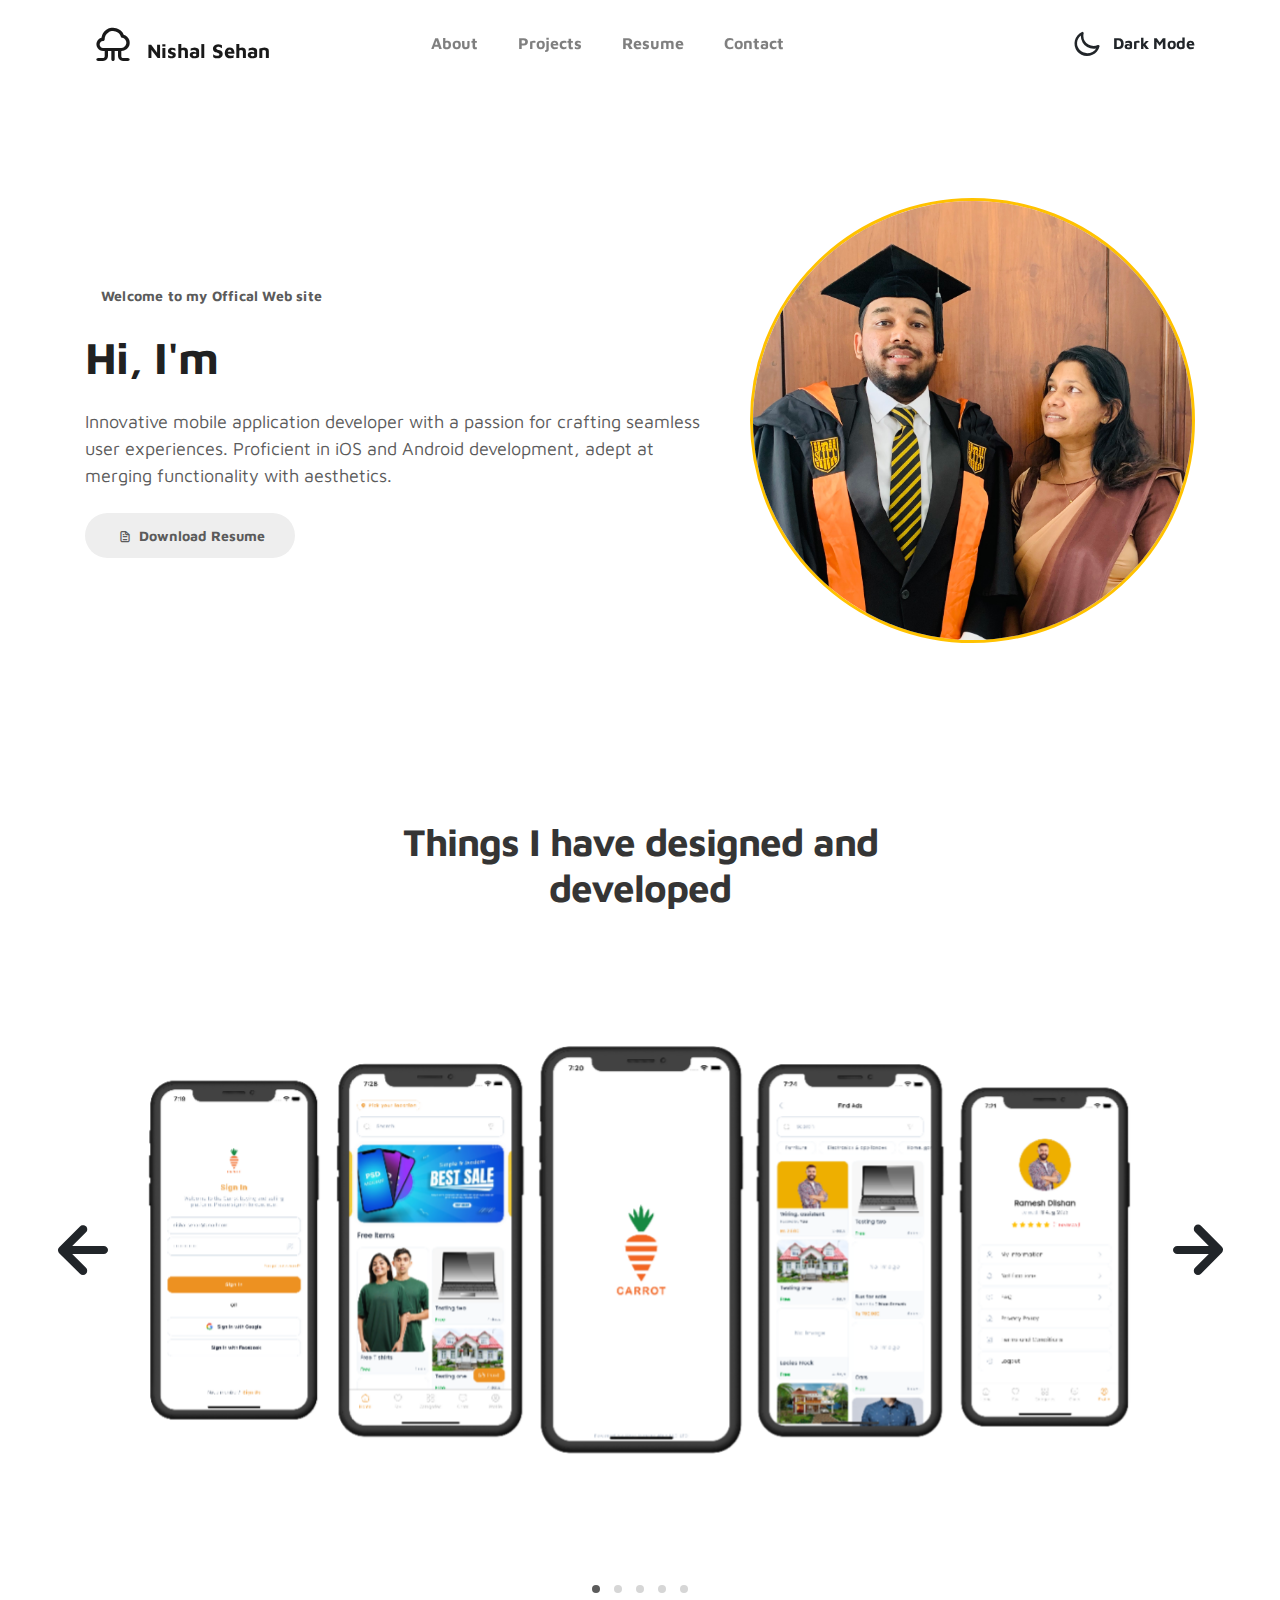
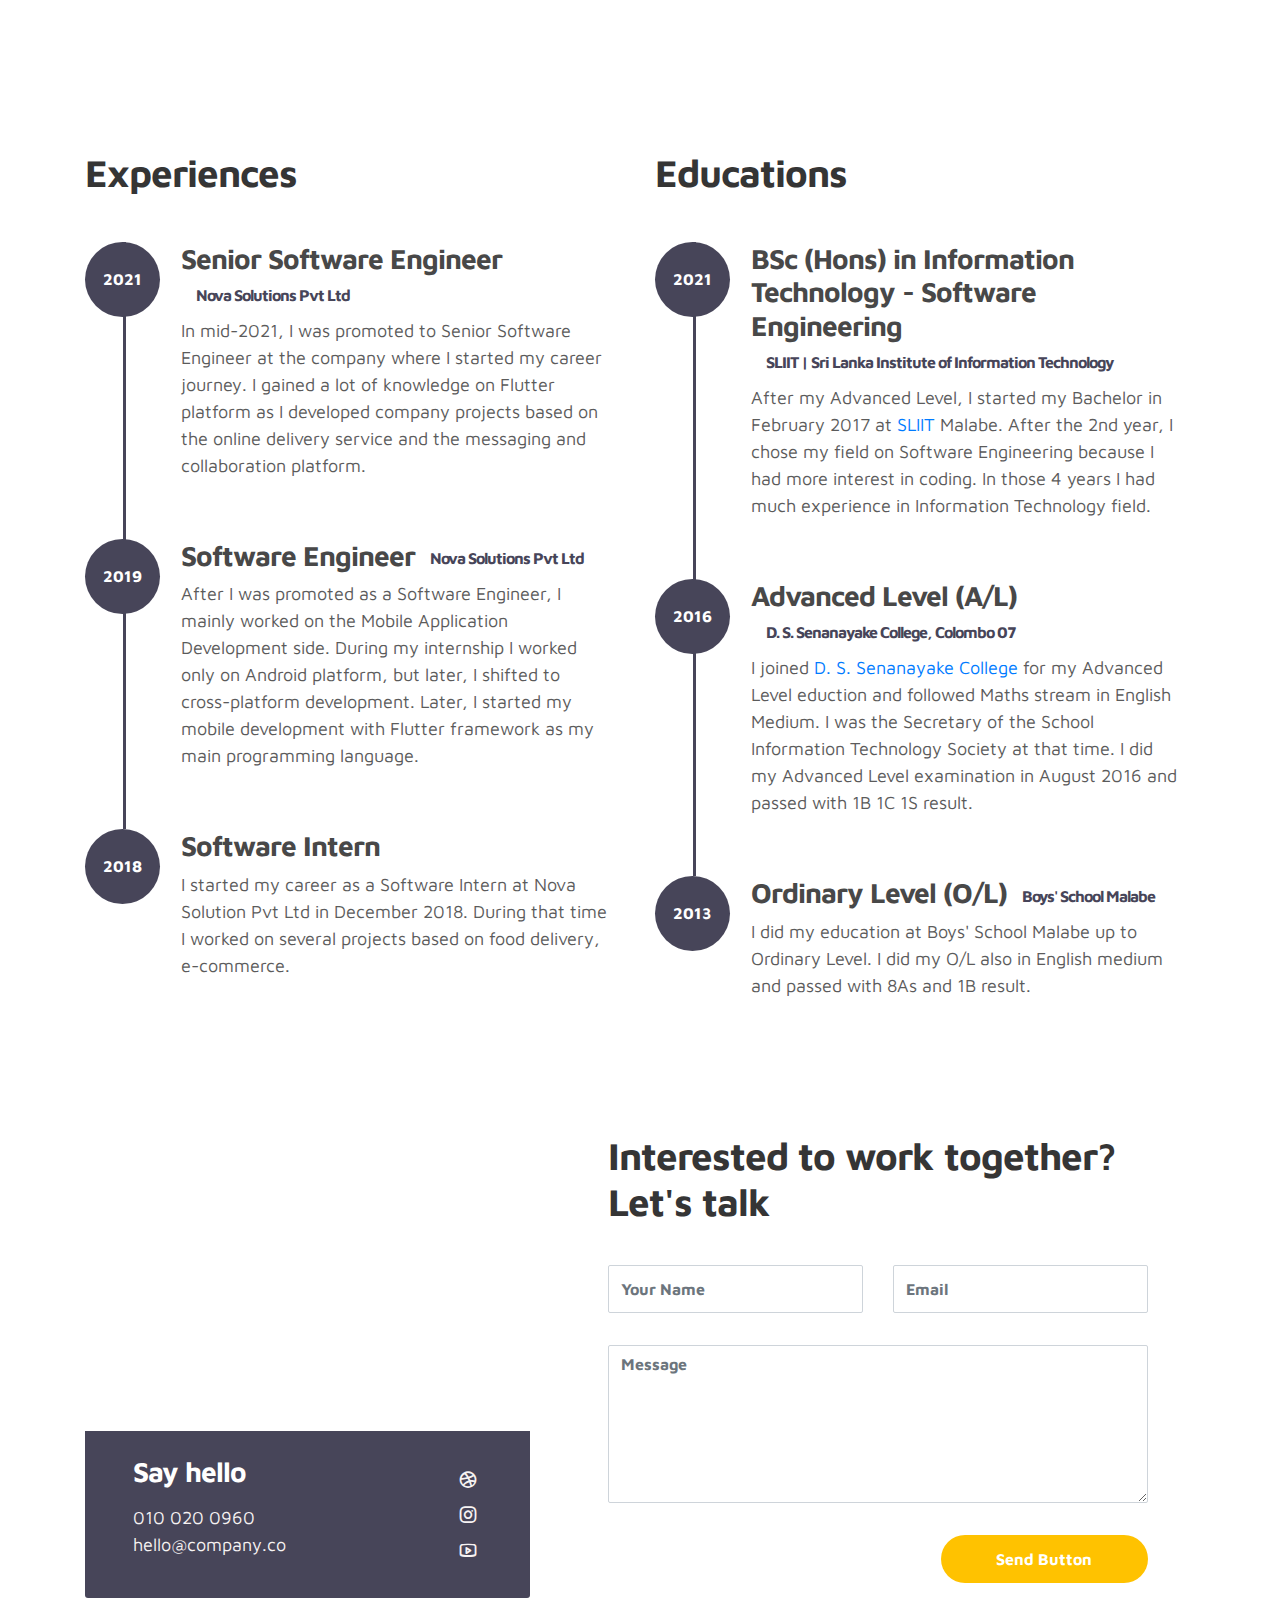
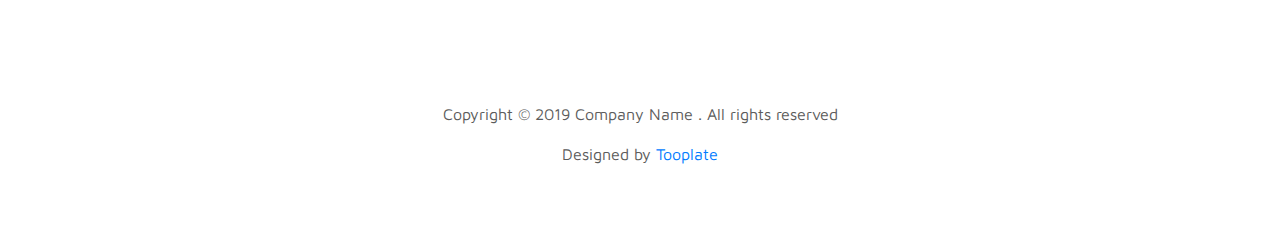
<file: index.html>
<!doctype html>
<html lang="en">
  <head>
    <meta charset="utf-8">
    <meta name="viewport" content="width=device-width, initial-scale=1, shrink-to-fit=no">
    <meta name="description" content="">
    <meta name="author" content="">

    <title>Nishal Sehan | Software Engineer</title>

    <link rel="stylesheet" href="css/bootstrap.min.css">
    <link rel="stylesheet" href="css/unicons.css">
    <link rel="stylesheet" href="css/owl.carousel.min.css">
    <link rel="stylesheet" href="css/owl.theme.default.min.css">

    <!-- MAIN STYLE -->
    <link rel="stylesheet" href="css/app-style.css">
  </head>
  <body>

    <!-- MENU -->
    <nav class="navbar navbar-expand-sm navbar-light">
        <div class="container">
            <a class="navbar-brand" href="index.html"><i class='uil uil-cloud-computing'></i> Nishal Sehan</a>

            <button class="navbar-toggler" type="button" data-toggle="collapse" data-target="#navbarNav" aria-controls="navbarNav" aria-expanded="false"
                aria-label="Toggle navigation">
                <span class="navbar-toggler-icon"></span>
                <span class="navbar-toggler-icon"></span>
                <span class="navbar-toggler-icon"></span>
            </button>

            <div class="collapse navbar-collapse" id="navbarNav">
                <ul class="navbar-nav mx-auto">
                    <li class="nav-item">
                        <a href="#about" class="nav-link"><span data-hover="About">About</span></a>
                    </li>
                    <li class="nav-item">
                        <a href="#project" class="nav-link"><span data-hover="Projects">Projects</span></a>
                    </li>
                    <li class="nav-item">
                        <a href="#resume" class="nav-link"><span data-hover="Resume">Resume</span></a>
                    </li>
                    <li class="nav-item">
                        <a href="#contact" class="nav-link"><span data-hover="Contact">Contact</span></a>
                    </li>
                </ul>

                <ul class="navbar-nav ml-lg-auto">
                    <div class="ml-lg-4">
                      <div class="color-mode d-lg-flex justify-content-center align-items-center">
                        <i class="color-mode-icon"></i>
                        <div class="color-mode-text"></div>
                      </div>
                    </div>
                </ul>
            </div>
        </div>
    </nav>

    <!-- ABOUT -->
    <section class="about full-screen d-lg-flex justify-content-center align-items-center" id="about">
        <div class="container">
            <div class="row">
                
                <div class="col-lg-7 col-md-12 col-12 d-flex align-items-center">
                    <div class="about-text">
                        <small class="small-text">Welcome to my Offical Web site</small>
                        <h1 class="animated animated-text">
                            <span class="mr-2">Hi, I'm</span>
                                <div class="animated-info">
                                    <span class="animated-item">Nishal Sehan</span>
                                    <span class="animated-item">Mobile Developer</span>
                                    <span class="animated-item">Mobile UI Designer</span>
                                </div>
                        </h1>

                        <p>Innovative mobile application developer with a passion for crafting seamless user experiences. Proficient in iOS and Android development, adept at merging functionality with aesthetics. </p>
                        
                        <div class="custom-btn-group mt-4">
                          <a href="#" class="btn mr-lg-2 custom-btn"><i class='uil uil-file-alt'></i> Download Resume</a>
                          <!-- <a href="#contact" class="btn custom-btn custom-btn-bg custom-btn-link">Get a free quote</a> -->
                        </div>
                    </div>
                </div>

                <div class="col-lg-5 col-md-12 col-12">
                    <div class="about-image svg">
                        <img src="images/avatar.jpg" style="border: 3px solid #ffc200; border-radius: 50%;" class="about-avatar img-fluid" alt="svg image">
                    </div>
                </div>

            </div>
        </div>
    </section>

    <!-- PROJECTS -->
    <section class="project py-5 full-screen" id="project">
        <div class="container">
                
                <div class="row">
                  <div class="col-lg-11 text-center mx-auto col-12">

                      <div class="col-lg-8 mx-auto">
                        <h2>Things I have designed and developed</h2>
                      </div>

                      <div class="owl-carousel owl-theme">
                        <div class="item">
                          <div class="project-info">
                            <img src="images/project/project-01.png" class="img-fluid" alt="project image">
                          </div>
                        </div>

                        <div class="item">
                          <div class="project-info">
                            <img src="images/project/project-02.png" class="img-fluid" alt="project image">
                          </div>
                        </div>


                        <div class="item">
                          <div class="project-info">
                            <img src="images/project/project-03.png" class="img-fluid" alt="project image">
                          </div>
                        </div>

                        <div class="item">
                          <div class="project-info">
                            <img src="images/project/project-04.png" class="img-fluid" alt="project image">
                          </div>
                        </div>

                        <div class="item">
                          <div class="project-info">
                            <img src="images/project/project-05.png" class="img-fluid" alt="project image">
                          </div>
                        </div>
                      </div>

                  </div>
                </div>
        </div>
    </section>

    <!-- FEATURES -->
    <section class="resume py-5 d-lg-flex justify-content-center align-items-center full-screen" id="resume">
        <div class="container">
            <div class="row">

                <div class="col-lg-6 col-12">
                  <h2 class="mb-4">Experiences</h2>

                    <div class="timeline">
                        <div class="timeline-wrapper">
                             <div class="timeline-yr">
                                  <span>2021</span>
                             </div>
                             <div class="timeline-info">
                                  <h3><span>Senior Software Engineer</span><small>Nova Solutions Pvt Ltd</small></h3>
                                  <p>In mid-2021, I was promoted to Senior Software Engineer at the company where I started my career journey. I gained a lot of knowledge on Flutter platform as I developed company projects based on the online delivery service and the messaging and collaboration platform.</p>
                             </div>
                        </div>

                        <div class="timeline-wrapper">
                            <div class="timeline-yr">
                                <span>2019</span>
                            </div>
                            <div class="timeline-info">
                                <h3><span>Software Engineer</span><small>Nova Solutions Pvt Ltd</small></h3>
                                <p>After I was promoted as a Software Engineer, I mainly worked on the Mobile Application Development side. During my internship I worked only on Android platform, but later, I shifted to cross-platform development. Later, I started my mobile development with Flutter framework as my main programming language.</p>
                            </div>
                        </div>

                        <div class="timeline-wrapper">
                            <div class="timeline-yr">
                                <span>2018</span>
                            </div>
                            <div class="timeline-info">
                                <h3><span>Software Intern</h3>
                                <p>I started my career as a Software Intern at Nova Solution Pvt Ltd in December 2018. During that time I worked on several projects based on food delivery, e-commerce.</p>
                            </div>
                        </div>
                    </div>
                </div>

                <div class="col-lg-6 col-12">
                  <h2 class="mb-4 mobile-mt-2">Educations</h2>

                    <div class="timeline">
                        <div class="timeline-wrapper">
                             <div class="timeline-yr">
                                  <span>2021</span>
                             </div>
                             <div class="timeline-info">
                                  <h3><span>BSc (Hons) in Information Technology - Software Engineering</span><small>SLIIT | Sri Lanka Institute of Information Technology</small></h3>
                                  <p>After my Advanced Level, I started my Bachelor in February 2017 at <a rel="nofollow" href="https://www.sliit.lk">SLIIT</a> Malabe. After the 2nd year, I chose my field on Software Engineering because I had more interest in coding. In those 4 years I had much experience in Information Technology field.</p>
                             </div>
                        </div>

                        <div class="timeline-wrapper">
                            <div class="timeline-yr">
                                <span>2016</span>
                            </div>
                            <div class="timeline-info">
                                <h3><span>Advanced Level (A/L)</span><small>D. S. Senanayake College, Colombo 07</small></h3>
                                <p>I joined <a rel="nofollow" href="https://dssenanayakecollege.lk">D. S. Senanayake College</a> for my Advanced Level eduction and followed Maths stream in English Medium. I was the Secretary of the School Information Technology Society at that time. I did my Advanced Level examination in August 2016 and passed with 1B 1C 1S result.</p>
                            </div>
                        </div>
                        
                        <div class="timeline-wrapper">
                            <div class="timeline-yr">
                                <span>2013</span>
                            </div>
                            <div class="timeline-info">
                                <h3><span>Ordinary Level (O/L)</span><small>Boys' School Malabe</small></h3>
                                <p>I did my education at Boys' School Malabe up to Ordinary Level. I did my O/L also in English medium and passed with 8As and 1B result.</p>
                            </div>
                        </div>

                    </div>
                </div>
                
            </div>
        </div>
    </section>

    <!-- CONTACT -->
    <section class="contact py-5 full-screen" id="contact">
      <div class="container">
        <div class="row">
          
          <div class="col-lg-5 mr-lg-5 col-12">
            <div class="google-map w-100">
              <iframe src="https://www.google.com/maps/embed?pb=!1m18!1m12!1m3!1d12088.558402180099!2d-73.99373482142036!3d40.75895421922642!2m3!1f0!2f0!3f0!3m2!1i1024!2i768!4f13.1!3m3!1m2!1s0x89c25855b8fb3083%3A0xa0f9aef176042a5c!2sTheater+District%2C+New+York%2C+NY%2C+USA!5e0!3m2!1sen!2smm!4v1549875377188" width="400" height="300" frameborder="0" style="border:0" allowfullscreen></iframe>
            </div>

            <div class="contact-info d-flex justify-content-between align-items-center py-4 px-lg-5">
                <div class="contact-info-item">
                  <h3 class="mb-3 text-white">Say hello</h3>
                  <p class="footer-text mb-0">010 020 0960</p>
                  <p><a href="mailto:hello@company.co">hello@company.co</a></p>
                </div>

                <ul class="social-links">
                     <li><a href="#" class="uil uil-dribbble" data-toggle="tooltip" data-placement="left" title="Dribbble"></a></li>
                     <li><a href="#" class="uil uil-instagram" data-toggle="tooltip" data-placement="left" title="Instagram"></a></li>
                     <li><a href="#" class="uil uil-youtube" data-toggle="tooltip" data-placement="left" title="Youtube"></a></li>
                </ul>
            </div>
          </div>

          <div class="col-lg-6 col-12">
            <div class="contact-form">
              <h2 class="mb-4">Interested to work together? Let's talk</h2>

              <form action="" method="get">
                <div class="row">
                  <div class="col-lg-6 col-12">
                    <input type="text" class="form-control" name="name" placeholder="Your Name" id="name">
                  </div>

                  <div class="col-lg-6 col-12">
                    <input type="email" class="form-control" name="email" placeholder="Email" id="email">
                  </div>

                  <div class="col-12">
                    <textarea name="message" rows="6" class="form-control" id="message" placeholder="Message"></textarea>
                  </div>

                  <div class="ml-lg-auto col-lg-5 col-12">
                    <input type="submit" class="form-control submit-btn" value="Send Button">
                  </div>
                </div>
              </form>
            </div>
          </div>

        </div>
      </div>
    </section>

    <!-- FOOTER -->
     <footer class="footer py-5">
          <div class="container">
               <div class="row">

                    <div class="col-lg-12 col-12">                                
                        <p class="copyright-text text-center">Copyright &copy; 2019 Company Name . All rights reserved</p>
                        <p class="copyright-text text-center">Designed by <a rel="nofollow" href="https://www.facebook.com/tooplate">Tooplate</a></p>
                    </div>
                    
               </div>
          </div>
     </footer>

    <script src="js/jquery-3.3.1.min.js"></script>
    <script src="js/popper.min.js"></script>
    <script src="js/bootstrap.min.js"></script>
    <script src="js/Headroom.js"></script>
    <script src="js/jQuery.headroom.js"></script>
    <script src="js/owl.carousel.min.js"></script>
    <script src="js/smoothscroll.js"></script>
    <script src="js/custom.js"></script>

  </body>
</html>
</file>
<file: css/unicons.css>
@font-face {
  font-family: 'unicons';
  src: url('../font/unicons.eot?42479262');
  src: url('../font/unicons.eot?42479262#iefix') format('embedded-opentype'),
       url('../font/unicons.woff2?42479262') format('woff2'),
       url('../font/unicons.woff?42479262') format('woff'),
       url('../font/unicons.ttf?42479262') format('truetype'),
       url('../font/unicons.svg?42479262#unicons') format('svg');
  font-weight: normal;
  font-style: normal;
}
/* Chrome hack: SVG is rendered more smooth in Windozze. 100% magic, uncomment if you need it. */
/* Note, that will break hinting! In other OS-es font will be not as sharp as it could be */
/*
@media screen and (-webkit-min-device-pixel-ratio:0) {
  @font-face {
    font-family: 'unicons';
    src: url('../font/unicons.svg?42479262#unicons') format('svg');
  }
}
*/
 
 [class^="uil-"]:before, [class*=" uil-"]:before {
  font-family: "unicons";
  font-style: normal;
  font-weight: normal;
  speak: none;
 
  display: inline-block;
  text-decoration: inherit;
  width: 1em;
  margin-right: .2em;
  text-align: center;
  /* opacity: .8; */
 
  /* For safety - reset parent styles, that can break glyph codes*/
  font-variant: normal;
  text-transform: none;
 
  /* fix buttons height, for twitter bootstrap */
  line-height: 1em;
 
  /* Animation center compensation - margins should be symmetric */
  /* remove if not needed */
  margin-left: .2em;
 
  /* you can be more comfortable with increased icons size */
  /* font-size: 120%; */
 
  /* Font smoothing. That was taken from TWBS */
  -webkit-font-smoothing: antialiased;
  -moz-osx-font-smoothing: grayscale;
 
  /* Uncomment for 3D effect */
  /* text-shadow: 1px 1px 1px rgba(127, 127, 127, 0.3); */
}
 
.uil-abacus:before { content: '\e800'; } /* '' */
.uil-accessible-icon-alt:before { content: '\e801'; } /* '' */
.uil-adjust-alt:before { content: '\e802'; } /* '' */
.uil-adjust-circle:before { content: '\e803'; } /* '' */
.uil-adjust-half:before { content: '\e804'; } /* '' */
.uil-adjust:before { content: '\e805'; } /* '' */
.uil-airplay:before { content: '\e806'; } /* '' */
.uil-align-alt:before { content: '\e807'; } /* '' */
.uil-align-center-alt:before { content: '\e808'; } /* '' */
.uil-align-center-h:before { content: '\e809'; } /* '' */
.uil-align-center-justify:before { content: '\e80a'; } /* '' */
.uil-align-center-v:before { content: '\e80b'; } /* '' */
.uil-align-center:before { content: '\e80c'; } /* '' */
.uil-align-justify:before { content: '\e80d'; } /* '' */
.uil-align-left-justify:before { content: '\e80e'; } /* '' */
.uil-align-left:before { content: '\e80f'; } /* '' */
.uil-align-letter-right:before { content: '\e810'; } /* '' */
.uil-align-right-justify:before { content: '\e811'; } /* '' */
.uil-align-right:before { content: '\e812'; } /* '' */
.uil-align:before { content: '\e813'; } /* '' */
.uil-ambulance:before { content: '\e814'; } /* '' */
.uil-analysis:before { content: '\e815'; } /* '' */
.uil-analytics:before { content: '\e816'; } /* '' */
.uil-anchor:before { content: '\e817'; } /* '' */
.uil-android-phone-slash:before { content: '\e818'; } /* '' */
.uil-angle-double-down:before { content: '\e819'; } /* '' */
.uil-angle-double-left:before { content: '\e81a'; } /* '' */
.uil-angle-double-right:before { content: '\e81b'; } /* '' */
.uil-angle-double-up:before { content: '\e81c'; } /* '' */
.uil-angle-down:before { content: '\e81d'; } /* '' */
.uil-angle-left:before { content: '\e81e'; } /* '' */
.uil-angle-right-b:before { content: '\e81f'; } /* '' */
.uil-angle-right:before { content: '\e820'; } /* '' */
.uil-angle-up:before { content: '\e821'; } /* '' */
.uil-annoyed-alt:before { content: '\e822'; } /* '' */
.uil-annoyed:before { content: '\e823'; } /* '' */
.uil-apps:before { content: '\e824'; } /* '' */
.uil-archive-alt:before { content: '\e825'; } /* '' */
.uil-archive:before { content: '\e826'; } /* '' */
.uil-arrow-break:before { content: '\e827'; } /* '' */
.uil-arrow-circle-down:before { content: '\e828'; } /* '' */
.uil-arrow-circle-left:before { content: '\e829'; } /* '' */
.uil-arrow-circle-right:before { content: '\e82a'; } /* '' */
.uil-arrow-circle-up:before { content: '\e82b'; } /* '' */
.uil-arrow-compress-h:before { content: '\e82c'; } /* '' */
.uil-arrow-down-left:before { content: '\e82d'; } /* '' */
.uil-arrow-down-right:before { content: '\e82e'; } /* '' */
.uil-arrow-down:before { content: '\e82f'; } /* '' */
.uil-arrow-from-right:before { content: '\e830'; } /* '' */
.uil-arrow-from-top:before { content: '\e831'; } /* '' */
.uil-arrow-growth:before { content: '\e832'; } /* '' */
.uil-arrow-left:before { content: '\e833'; } /* '' */
.uil-arrow-random:before { content: '\e834'; } /* '' */
.uil-arrow-resize-diagonal:before { content: '\e835'; } /* '' */
.uil-arrow-right:before { content: '\e836'; } /* '' */
.uil-arrow-to-bottom:before { content: '\e837'; } /* '' */
.uil-arrow-to-right:before { content: '\e838'; } /* '' */
.uil-arrow-up-left:before { content: '\e839'; } /* '' */
.uil-arrow-up-right:before { content: '\e83a'; } /* '' */
.uil-arrow-up:before { content: '\e83b'; } /* '' */
.uil-arrows-h-alt:before { content: '\e83c'; } /* '' */
.uil-arrows-h:before { content: '\e83d'; } /* '' */
.uil-arrows-left-down:before { content: '\e83e'; } /* '' */
.uil-arrows-maximize:before { content: '\e83f'; } /* '' */
.uil-arrows-merge:before { content: '\e840'; } /* '' */
.uil-arrows-resize-h:before { content: '\e841'; } /* '' */
.uil-arrows-resize-v:before { content: '\e842'; } /* '' */
.uil-arrows-resize:before { content: '\e843'; } /* '' */
.uil-arrows-right-down:before { content: '\e844'; } /* '' */
.uil-arrows-shrink-h:before { content: '\e845'; } /* '' */
.uil-arrows-shrink-v:before { content: '\e846'; } /* '' */
.uil-arrows-up-right:before { content: '\e847'; } /* '' */
.uil-arrows-v-alt:before { content: '\e848'; } /* '' */
.uil-arrows-v:before { content: '\e849'; } /* '' */
.uil-at:before { content: '\e84a'; } /* '' */
.uil-atm-card:before { content: '\e84b'; } /* '' */
.uil-atom:before { content: '\e84c'; } /* '' */
.uil-auto-flash:before { content: '\e84d'; } /* '' */
.uil-award-alt:before { content: '\e84e'; } /* '' */
.uil-award:before { content: '\e84f'; } /* '' */
.uil-baby-carriage:before { content: '\e850'; } /* '' */
.uil-backpack:before { content: '\e851'; } /* '' */
.uil-backspace:before { content: '\e852'; } /* '' */
.uil-backward:before { content: '\e853'; } /* '' */
.uil-bag-alt:before { content: '\e854'; } /* '' */
.uil-bag-slash:before { content: '\e855'; } /* '' */
.uil-bag:before { content: '\e856'; } /* '' */
.uil-ball:before { content: '\e857'; } /* '' */
.uil-ban:before { content: '\e858'; } /* '' */
.uil-bars:before { content: '\e859'; } /* '' */
.uil-basketball-hoop:before { content: '\e85a'; } /* '' */
.uil-basketball:before { content: '\e85b'; } /* '' */
.uil-battery-bolt:before { content: '\e85c'; } /* '' */
.uil-battery-empty:before { content: '\e85d'; } /* '' */
.uil-bed-double:before { content: '\e85e'; } /* '' */
.uil-bed:before { content: '\e85f'; } /* '' */
.uil-bell-school:before { content: '\e860'; } /* '' */
.uil-bell-slash:before { content: '\e861'; } /* '' */
.uil-bill:before { content: '\e862'; } /* '' */
.uil-bitcoin-circle:before { content: '\e863'; } /* '' */
.uil-bitcoin:before { content: '\e864'; } /* '' */
.uil-bluetooth-b:before { content: '\e865'; } /* '' */
.uil-bolt-alt:before { content: '\e866'; } /* '' */
.uil-bolt-slash:before { content: '\e867'; } /* '' */
.uil-bolt:before { content: '\e868'; } /* '' */
.uil-book-alt:before { content: '\e869'; } /* '' */
.uil-book-medical:before { content: '\e86a'; } /* '' */
.uil-book-open:before { content: '\e86b'; } /* '' */
.uil-book-reader:before { content: '\e86c'; } /* '' */
.uil-book:before { content: '\e86d'; } /* '' */
.uil-bookmark-full:before { content: '\e86e'; } /* '' */
.uil-bookmark:before { content: '\e86f'; } /* '' */
.uil-books:before { content: '\e870'; } /* '' */
.uil-boombox:before { content: '\e871'; } /* '' */
.uil-border-alt:before { content: '\e872'; } /* '' */
.uil-border-bottom:before { content: '\e873'; } /* '' */
.uil-border-clear:before { content: '\e874'; } /* '' */
.uil-border-horizontal:before { content: '\e875'; } /* '' */
.uil-border-inner:before { content: '\e876'; } /* '' */
.uil-border-left:before { content: '\e877'; } /* '' */
.uil-border-out:before { content: '\e878'; } /* '' */
.uil-border-right:before { content: '\e879'; } /* '' */
.uil-border-top:before { content: '\e87a'; } /* '' */
.uil-border-vertical:before { content: '\e87b'; } /* '' */
.uil-box:before { content: '\e87c'; } /* '' */
.uil-briefcase-alt:before { content: '\e87d'; } /* '' */
.uil-briefcase:before { content: '\e87e'; } /* '' */
.uil-bright:before { content: '\e87f'; } /* '' */
.uil-brightness-empty:before { content: '\e880'; } /* '' */
.uil-brightness-half:before { content: '\e881'; } /* '' */
.uil-brightness-low:before { content: '\e882'; } /* '' */
.uil-brightness-minus:before { content: '\e883'; } /* '' */
.uil-brightness-plus:before { content: '\e884'; } /* '' */
.uil-brightness:before { content: '\e885'; } /* '' */
.uil-bring-bottom:before { content: '\e886'; } /* '' */
.uil-bring-front:before { content: '\e887'; } /* '' */
.uil-brush-alt:before { content: '\e888'; } /* '' */
.uil-bug:before { content: '\e889'; } /* '' */
.uil-building:before { content: '\e88a'; } /* '' */
.uil-bullseye:before { content: '\e88b'; } /* '' */
.uil-bus-alt:before { content: '\e88c'; } /* '' */
.uil-bus-school:before { content: '\e88d'; } /* '' */
.uil-bus:before { content: '\e88e'; } /* '' */
.uil-calcualtor:before { content: '\e88f'; } /* '' */
.uil-calculator-alt:before { content: '\e890'; } /* '' */
.uil-calendar-alt:before { content: '\e891'; } /* '' */
.uil-calendar-slash:before { content: '\e892'; } /* '' */
.uil-calender:before { content: '\e893'; } /* '' */
.uil-calling:before { content: '\e894'; } /* '' */
.uil-camera-plus:before { content: '\e895'; } /* '' */
.uil-camera-slash:before { content: '\e896'; } /* '' */
.uil-camera:before { content: '\e897'; } /* '' */
.uil-cancel:before { content: '\e898'; } /* '' */
.uil-capsule:before { content: '\e899'; } /* '' */
.uil-capture:before { content: '\e89a'; } /* '' */
.uil-car-sideview:before { content: '\e89b'; } /* '' */
.uil-car-slash:before { content: '\e89c'; } /* '' */
.uil-car-wash:before { content: '\e89d'; } /* '' */
.uil-car:before { content: '\e89e'; } /* '' */
.uil-card-atm:before { content: '\e89f'; } /* '' */
.uil-caret-right:before { content: '\e8a0'; } /* '' */
.uil-cart:before { content: '\e8a1'; } /* '' */
.uil-cell:before { content: '\e8a2'; } /* '' */
.uil-celsius:before { content: '\e8a3'; } /* '' */
.uil-chart-bar-alt:before { content: '\e8a4'; } /* '' */
.uil-chart-bar:before { content: '\e8a5'; } /* '' */
.uil-chart-down:before { content: '\e8a6'; } /* '' */
.uil-chart-growth-alt:before { content: '\e8a7'; } /* '' */
.uil-chart-growth:before { content: '\e8a8'; } /* '' */
.uil-chart-line:before { content: '\e8a9'; } /* '' */
.uil-chart-pie-alt:before { content: '\e8aa'; } /* '' */
.uil-chart-pie:before { content: '\e8ab'; } /* '' */
.uil-chart:before { content: '\e8ac'; } /* '' */
.uil-chat-bubble-user:before { content: '\e8ad'; } /* '' */
.uil-chat-info:before { content: '\e8ae'; } /* '' */
.uil-chat:before { content: '\e8af'; } /* '' */
.uil-check-circle:before { content: '\e8b0'; } /* '' */
.uil-check-square:before { content: '\e8b1'; } /* '' */
.uil-check:before { content: '\e8b2'; } /* '' */
.uil-circle-layer:before { content: '\e8b3'; } /* '' */
.uil-circle:before { content: '\e8b4'; } /* '' */
.uil-circuit:before { content: '\e8b5'; } /* '' */
.uil-clapper-board:before { content: '\e8b6'; } /* '' */
.uil-clipboard-alt:before { content: '\e8b7'; } /* '' */
.uil-clipboard-blank:before { content: '\e8b8'; } /* '' */
.uil-clipboard-notes:before { content: '\e8b9'; } /* '' */
.uil-clipboard:before { content: '\e8ba'; } /* '' */
.uil-clock-eight:before { content: '\e8bb'; } /* '' */
.uil-clock-five:before { content: '\e8bc'; } /* '' */
.uil-clock-nine:before { content: '\e8bd'; } /* '' */
.uil-clock-seven:before { content: '\e8be'; } /* '' */
.uil-clock-ten:before { content: '\e8bf'; } /* '' */
.uil-clock-three:before { content: '\e8c0'; } /* '' */
.uil-clock-two:before { content: '\e8c1'; } /* '' */
.uil-clock:before { content: '\e8c2'; } /* '' */
.uil-closed-captioning:before { content: '\e8c3'; } /* '' */
.uil-cloud-block:before { content: '\e8c4'; } /* '' */
.uil-cloud-bookmark:before { content: '\e8c5'; } /* '' */
.uil-cloud-check:before { content: '\e8c6'; } /* '' */
.uil-cloud-computing:before { content: '\e8c7'; } /* '' */
.uil-cloud-data-connection:before { content: '\e8c8'; } /* '' */
.uil-cloud-database-tree:before { content: '\e8c9'; } /* '' */
.uil-cloud-download:before { content: '\e8ca'; } /* '' */
.uil-cloud-drizzle:before { content: '\e8cb'; } /* '' */
.uil-cloud-exclamation:before { content: '\e8cc'; } /* '' */
.uil-cloud-hail:before { content: '\e8cd'; } /* '' */
.uil-cloud-heart:before { content: '\e8ce'; } /* '' */
.uil-cloud-info:before { content: '\e8cf'; } /* '' */
.uil-cloud-lock:before { content: '\e8d0'; } /* '' */
.uil-cloud-meatball:before { content: '\e8d1'; } /* '' */
.uil-cloud-moon-hail:before { content: '\e8d2'; } /* '' */
.uil-cloud-moon-meatball:before { content: '\e8d3'; } /* '' */
.uil-cloud-moon-rain:before { content: '\e8d4'; } /* '' */
.uil-cloud-moon-showers:before { content: '\e8d5'; } /* '' */
.uil-cloud-moon:before { content: '\e8d6'; } /* '' */
.uil-cloud-question:before { content: '\e8d7'; } /* '' */
.uil-cloud-rain-sun:before { content: '\e8d8'; } /* '' */
.uil-cloud-rain:before { content: '\e8d9'; } /* '' */
.uil-cloud-redo:before { content: '\e8da'; } /* '' */
.uil-cloud-set:before { content: '\e8db'; } /* '' */
.uil-cloud-share:before { content: '\e8dc'; } /* '' */
.uil-cloud-shield:before { content: '\e8dd'; } /* '' */
.uil-cloud-showers-alt:before { content: '\e8de'; } /* '' */
.uil-cloud-showers-heavy:before { content: '\e8df'; } /* '' */
.uil-cloud-showers:before { content: '\e8e0'; } /* '' */
.uil-cloud-slash:before { content: '\e8e1'; } /* '' */
.uil-cloud-sun-hail:before { content: '\e8e2'; } /* '' */
.uil-cloud-sun-meatball:before { content: '\e8e3'; } /* '' */
.uil-cloud-sun-rain-alt:before { content: '\e8e4'; } /* '' */
.uil-cloud-sun-rain:before { content: '\e8e5'; } /* '' */
.uil-cloud-sun-tear:before { content: '\e8e6'; } /* '' */
.uil-cloud-sun:before { content: '\e8e7'; } /* '' */
.uil-cloud-times:before { content: '\e8e8'; } /* '' */
.uil-cloud-unlock:before { content: '\e8e9'; } /* '' */
.uil-cloud-upload:before { content: '\e8ea'; } /* '' */
.uil-cloud-wifi:before { content: '\e8eb'; } /* '' */
.uil-cloud-wind:before { content: '\e8ec'; } /* '' */
.uil-cloud:before { content: '\e8ed'; } /* '' */
.uil-clouds:before { content: '\e8ee'; } /* '' */
.uil-club:before { content: '\e8ef'; } /* '' */
.uil-code:before { content: '\e8f0'; } /* '' */
.uil-coffee:before { content: '\e8f1'; } /* '' */
.uil-cog:before { content: '\e8f2'; } /* '' */
.uil-coins:before { content: '\e8f3'; } /* '' */
.uil-columns:before { content: '\e8f4'; } /* '' */
.uil-comment-alt-block:before { content: '\e8f5'; } /* '' */
.uil-comment-alt-chart-lines:before { content: '\e8f6'; } /* '' */
.uil-comment-alt-check:before { content: '\e8f7'; } /* '' */
.uil-comment-alt-dots:before { content: '\e8f8'; } /* '' */
.uil-comment-alt-download:before { content: '\e8f9'; } /* '' */
.uil-comment-alt-edit:before { content: '\e8fa'; } /* '' */
.uil-comment-alt-exclamation:before { content: '\e8fb'; } /* '' */
.uil-comment-alt-heart:before { content: '\e8fc'; } /* '' */
.uil-comment-alt-image:before { content: '\e8fd'; } /* '' */
.uil-comment-alt-info:before { content: '\e8fe'; } /* '' */
.uil-comment-alt-lines:before { content: '\e8ff'; } /* '' */
.uil-comment-alt-lock:before { content: '\e900'; } /* '' */
.uil-comment-alt-medical:before { content: '\e901'; } /* '' */
.uil-comment-alt-message:before { content: '\e902'; } /* '' */
.uil-comment-alt-notes:before { content: '\e903'; } /* '' */
.uil-comment-alt-plus:before { content: '\e904'; } /* '' */
.uil-comment-alt-question:before { content: '\e905'; } /* '' */
.uil-comment-alt-redo:before { content: '\e906'; } /* '' */
.uil-comment-alt-search:before { content: '\e907'; } /* '' */
.uil-comment-alt-share:before { content: '\e908'; } /* '' */
.uil-comment-alt-shield:before { content: '\e909'; } /* '' */
.uil-comment-alt-upload:before { content: '\e90a'; } /* '' */
.uil-comment-alt-verify:before { content: '\e90b'; } /* '' */
.uil-comment-alt:before { content: '\e90c'; } /* '' */
.uil-comment-block:before { content: '\e90d'; } /* '' */
.uil-comment-chart-line:before { content: '\e90e'; } /* '' */
.uil-comment-check:before { content: '\e90f'; } /* '' */
.uil-comment-dots:before { content: '\e910'; } /* '' */
.uil-comment-download:before { content: '\e911'; } /* '' */
.uil-comment-edit:before { content: '\e912'; } /* '' */
.uil-comment-exclamation:before { content: '\e913'; } /* '' */
.uil-comment-heart:before { content: '\e914'; } /* '' */
.uil-comment-image:before { content: '\e915'; } /* '' */
.uil-comment-info-alt:before { content: '\e916'; } /* '' */
.uil-comment-info:before { content: '\e917'; } /* '' */
.uil-comment-lines:before { content: '\e918'; } /* '' */
.uil-comment-lock:before { content: '\e919'; } /* '' */
.uil-comment-medical:before { content: '\e91a'; } /* '' */
.uil-comment-message:before { content: '\e91b'; } /* '' */
.uil-comment-notes:before { content: '\e91c'; } /* '' */
.uil-comment-plus:before { content: '\e91d'; } /* '' */
.uil-comment-question:before { content: '\e91e'; } /* '' */
.uil-comment-redo:before { content: '\e91f'; } /* '' */
.uil-comment-search:before { content: '\e920'; } /* '' */
.uil-comment-share:before { content: '\e921'; } /* '' */
.uil-comment-shield:before { content: '\e922'; } /* '' */
.uil-comment-slash:before { content: '\e923'; } /* '' */
.uil-comment-upload:before { content: '\e924'; } /* '' */
.uil-comment-verify:before { content: '\e925'; } /* '' */
.uil-comment:before { content: '\e926'; } /* '' */
.uil-comments-alt:before { content: '\e927'; } /* '' */
.uil-comments:before { content: '\e928'; } /* '' */
.uil-commnet-alt-slash:before { content: '\e929'; } /* '' */
.uil-compact-disc:before { content: '\e92a'; } /* '' */
.uil-compass:before { content: '\e92b'; } /* '' */
.uil-compress-alt-left:before { content: '\e92c'; } /* '' */
.uil-compress-alt:before { content: '\e92d'; } /* '' */
.uil-compress-arrows:before { content: '\e92e'; } /* '' */
.uil-compress-lines:before { content: '\e92f'; } /* '' */
.uil-compress-point:before { content: '\e930'; } /* '' */
.uil-compress-v:before { content: '\e931'; } /* '' */
.uil-compress:before { content: '\e932'; } /* '' */
.uil-computer-mouse:before { content: '\e933'; } /* '' */
.uil-confused:before { content: '\e934'; } /* '' */
.uil-constructor:before { content: '\e935'; } /* '' */
.uil-copy-alt:before { content: '\e936'; } /* '' */
.uil-copy-landscape:before { content: '\e937'; } /* '' */
.uil-copy:before { content: '\e938'; } /* '' */
.uil-copyright:before { content: '\e939'; } /* '' */
.uil-corner-down-left:before { content: '\e93a'; } /* '' */
.uil-corner-down-right-alt:before { content: '\e93b'; } /* '' */
.uil-corner-down-right:before { content: '\e93c'; } /* '' */
.uil-corner-left-down:before { content: '\e93d'; } /* '' */
.uil-corner-right-down:before { content: '\e93e'; } /* '' */
.uil-corner-up-left-alt:before { content: '\e93f'; } /* '' */
.uil-corner-up-left:before { content: '\e940'; } /* '' */
.uil-corner-up-right-alt:before { content: '\e941'; } /* '' */
.uil-corner-up-right:before { content: '\e942'; } /* '' */
.uil-creative-commons-pd-alt:before { content: '\e943'; } /* '' */
.uil-creative-commons-pd:before { content: '\e944'; } /* '' */
.uil-crockery:before { content: '\e945'; } /* '' */
.uil-crop-alt-rotate-left:before { content: '\e946'; } /* '' */
.uil-crop-alt-rotate-right:before { content: '\e947'; } /* '' */
.uil-crop-alt:before { content: '\e948'; } /* '' */
.uil-crosshair-alt:before { content: '\e949'; } /* '' */
.uil-crosshair:before { content: '\e94a'; } /* '' */
.uil-crosshairs:before { content: '\e94b'; } /* '' */
.uil-cube:before { content: '\e94c'; } /* '' */
.uil-data-sharing:before { content: '\e94d'; } /* '' */
.uil-database-alt:before { content: '\e94e'; } /* '' */
.uil-database:before { content: '\e94f'; } /* '' */
.uil-desert:before { content: '\e950'; } /* '' */
.uil-desktop-alt-slash:before { content: '\e951'; } /* '' */
.uil-desktop-alt:before { content: '\e952'; } /* '' */
.uil-desktop-cloud-alt:before { content: '\e953'; } /* '' */
.uil-desktop-slash:before { content: '\e954'; } /* '' */
.uil-desktop:before { content: '\e955'; } /* '' */
.uil-dialpad-alt:before { content: '\e956'; } /* '' */
.uil-dialpad:before { content: '\e957'; } /* '' */
.uil-diamond:before { content: '\e958'; } /* '' */
.uil-diary-alt:before { content: '\e959'; } /* '' */
.uil-diary:before { content: '\e95a'; } /* '' */
.uil-dice-five:before { content: '\e95b'; } /* '' */
.uil-dice-four:before { content: '\e95c'; } /* '' */
.uil-dice-one:before { content: '\e95d'; } /* '' */
.uil-dice-six:before { content: '\e95e'; } /* '' */
.uil-dice-three:before { content: '\e95f'; } /* '' */
.uil-dice-two:before { content: '\e960'; } /* '' */
.uil-direction:before { content: '\e961'; } /* '' */
.uil-directions:before { content: '\e962'; } /* '' */
.uil-dizzy-meh:before { content: '\e963'; } /* '' */
.uil-dna:before { content: '\e964'; } /* '' */
.uil-document-layout-center:before { content: '\e965'; } /* '' */
.uil-document-layout-left:before { content: '\e966'; } /* '' */
.uil-document-layout-right:before { content: '\e967'; } /* '' */
.uil-document:before { content: '\e968'; } /* '' */
.uil-dollar-alt:before { content: '\e969'; } /* '' */
.uil-dollar-sign-alt:before { content: '\e96a'; } /* '' */
.uil-dollar-sign:before { content: '\e96b'; } /* '' */
.uil-down-arrow:before { content: '\e96c'; } /* '' */
.uil-download-alt:before { content: '\e96d'; } /* '' */
.uil-dribbble:before { content: '\e96e'; } /* '' */
.uil-drill:before { content: '\e96f'; } /* '' */
.uil-dropbox:before { content: '\e970'; } /* '' */
.uil-dumbbell:before { content: '\e971'; } /* '' */
.uil-edit-alt:before { content: '\e972'; } /* '' */
.uil-edit:before { content: '\e973'; } /* '' */
.uil-ellipsis-h:before { content: '\e974'; } /* '' */
.uil-ellipsis-v:before { content: '\e975'; } /* '' */
.uil-emoji:before { content: '\e976'; } /* '' */
.uil-enter:before { content: '\e977'; } /* '' */
.uil-entry:before { content: '\e978'; } /* '' */
.uil-envelope-add:before { content: '\e979'; } /* '' */
.uil-envelope-alt:before { content: '\e97a'; } /* '' */
.uil-envelope-block:before { content: '\e97b'; } /* '' */
.uil-envelope-bookmark:before { content: '\e97c'; } /* '' */
.uil-envelope-check:before { content: '\e97d'; } /* '' */
.uil-envelope-download-alt:before { content: '\e97e'; } /* '' */
.uil-envelope-download:before { content: '\e97f'; } /* '' */
.uil-envelope-edit:before { content: '\e980'; } /* '' */
.uil-envelope-exclamation:before { content: '\e981'; } /* '' */
.uil-envelope-heart:before { content: '\e982'; } /* '' */
.uil-envelope-info:before { content: '\e983'; } /* '' */
.uil-envelope-lock:before { content: '\e984'; } /* '' */
.uil-envelope-minus:before { content: '\e985'; } /* '' */
.uil-envelope-open:before { content: '\e986'; } /* '' */
.uil-envelope-question:before { content: '\e987'; } /* '' */
.uil-envelope-receive:before { content: '\e988'; } /* '' */
.uil-envelope-redo:before { content: '\e989'; } /* '' */
.uil-envelope-search:before { content: '\e98a'; } /* '' */
.uil-envelope-send:before { content: '\e98b'; } /* '' */
.uil-envelope-share:before { content: '\e98c'; } /* '' */
.uil-envelope-shield:before { content: '\e98d'; } /* '' */
.uil-envelope-star:before { content: '\e98e'; } /* '' */
.uil-envelope-times:before { content: '\e98f'; } /* '' */
.uil-envelope-upload-alt:before { content: '\e990'; } /* '' */
.uil-envelope-upload:before { content: '\e991'; } /* '' */
.uil-envelope:before { content: '\e992'; } /* '' */
.uil-envelopes:before { content: '\e993'; } /* '' */
.uil-equal-circle:before { content: '\e994'; } /* '' */
.uil-euro-circle:before { content: '\e995'; } /* '' */
.uil-euro:before { content: '\e996'; } /* '' */
.uil-exchange-alt:before { content: '\e997'; } /* '' */
.uil-exchange:before { content: '\e998'; } /* '' */
.uil-exclamation-circle:before { content: '\e999'; } /* '' */
.uil-exclamation-octagon:before { content: '\e99a'; } /* '' */
.uil-exclamation-triangle:before { content: '\e99b'; } /* '' */
.uil-exclude:before { content: '\e99c'; } /* '' */
.uil-exit:before { content: '\e99d'; } /* '' */
.uil-expand-alt:before { content: '\e99e'; } /* '' */
.uil-expand-arrows-alt:before { content: '\e99f'; } /* '' */
.uil-expand-arrows:before { content: '\e9a0'; } /* '' */
.uil-expand-from-corner:before { content: '\e9a1'; } /* '' */
.uil-expand-left:before { content: '\e9a2'; } /* '' */
.uil-export:before { content: '\e9a3'; } /* '' */
.uil-exposure-alt:before { content: '\e9a4'; } /* '' */
.uil-exposure-increase:before { content: '\e9a5'; } /* '' */
.uil-external-link-alt:before { content: '\e9a6'; } /* '' */
.uil-eye-slash:before { content: '\e9a7'; } /* '' */
.uil-eye:before { content: '\e9a8'; } /* '' */
.uil-facebook:before { content: '\e9a9'; } /* '' */
.uil-fahrenheit:before { content: '\e9aa'; } /* '' */
.uil-fast-mail-alt:before { content: '\e9ab'; } /* '' */
.uil-fast-mail:before { content: '\e9ac'; } /* '' */
.uil-favorite:before { content: '\e9ad'; } /* '' */
.uil-feedback:before { content: '\e9ae'; } /* '' */
.uil-file-alt:before { content: '\e9af'; } /* '' */
.uil-file-blank:before { content: '\e9b0'; } /* '' */
.uil-file-block-alt:before { content: '\e9b1'; } /* '' */
.uil-file-bookmark-alt:before { content: '\e9b2'; } /* '' */
.uil-file-check-alt:before { content: '\e9b3'; } /* '' */
.uil-file-check:before { content: '\e9b4'; } /* '' */
.uil-file-contract-dollar:before { content: '\e9b5'; } /* '' */
.uil-file-copy-alt:before { content: '\e9b6'; } /* '' */
.uil-file-download-alt:before { content: '\e9b7'; } /* '' */
.uil-file-download:before { content: '\e9b8'; } /* '' */
.uil-file-edit-alt:before { content: '\e9b9'; } /* '' */
.uil-file-exclamation-alt:before { content: '\e9ba'; } /* '' */
.uil-file-exclamation:before { content: '\e9bb'; } /* '' */
.uil-file-heart:before { content: '\e9bc'; } /* '' */
.uil-file-info-alt:before { content: '\e9bd'; } /* '' */
.uil-file-landscape-alt:before { content: '\e9be'; } /* '' */
.uil-file-landscape:before { content: '\e9bf'; } /* '' */
.uil-file-lanscape-slash:before { content: '\e9c0'; } /* '' */
.uil-file-lock-alt:before { content: '\e9c1'; } /* '' */
.uil-file-medical-alt:before { content: '\e9c2'; } /* '' */
.uil-file-medical:before { content: '\e9c3'; } /* '' */
.uil-file-minus-alt:before { content: '\e9c4'; } /* '' */
.uil-file-minus:before { content: '\e9c5'; } /* '' */
.uil-file-network:before { content: '\e9c6'; } /* '' */
.uil-file-plus-alt:before { content: '\e9c7'; } /* '' */
.uil-file-plus:before { content: '\e9c8'; } /* '' */
.uil-file-question-alt:before { content: '\e9c9'; } /* '' */
.uil-file-question:before { content: '\e9ca'; } /* '' */
.uil-file-redo-alt:before { content: '\e9cb'; } /* '' */
.uil-file-search-alt:before { content: '\e9cc'; } /* '' */
.uil-file-share-alt:before { content: '\e9cd'; } /* '' */
.uil-file-shield-alt:before { content: '\e9ce'; } /* '' */
.uil-file-slash:before { content: '\e9cf'; } /* '' */
.uil-file-times-alt:before { content: '\e9d0'; } /* '' */
.uil-file-times:before { content: '\e9d1'; } /* '' */
.uil-file-upload-alt:before { content: '\e9d2'; } /* '' */
.uil-file-upload:before { content: '\e9d3'; } /* '' */
.uil-file:before { content: '\e9d4'; } /* '' */
.uil-files-landscapes-alt:before { content: '\e9d5'; } /* '' */
.uil-files-landscapes:before { content: '\e9d6'; } /* '' */
.uil-film:before { content: '\e9d7'; } /* '' */
.uil-filter-slash:before { content: '\e9d8'; } /* '' */
.uil-filter:before { content: '\e9d9'; } /* '' */
.uil-flask-potion:before { content: '\e9da'; } /* '' */
.uil-flask:before { content: '\e9db'; } /* '' */
.uil-flip-h-alt:before { content: '\e9dc'; } /* '' */
.uil-flip-h:before { content: '\e9dd'; } /* '' */
.uil-flip-v-alt:before { content: '\e9de'; } /* '' */
.uil-flip-v:before { content: '\e9df'; } /* '' */
.uil-flower:before { content: '\e9e0'; } /* '' */
.uil-focus-add:before { content: '\e9e1'; } /* '' */
.uil-focus-target:before { content: '\e9e2'; } /* '' */
.uil-focus:before { content: '\e9e3'; } /* '' */
.uil-folder-check:before { content: '\e9e4'; } /* '' */
.uil-folder-download:before { content: '\e9e5'; } /* '' */
.uil-folder-exclamation:before { content: '\e9e6'; } /* '' */
.uil-folder-heart:before { content: '\e9e7'; } /* '' */
.uil-folder-info:before { content: '\e9e8'; } /* '' */
.uil-folder-lock:before { content: '\e9e9'; } /* '' */
.uil-folder-medical:before { content: '\e9ea'; } /* '' */
.uil-folder-minus:before { content: '\e9eb'; } /* '' */
.uil-folder-network:before { content: '\e9ec'; } /* '' */
.uil-folder-plus:before { content: '\e9ed'; } /* '' */
.uil-folder-question:before { content: '\e9ee'; } /* '' */
.uil-folder-slash:before { content: '\e9ef'; } /* '' */
.uil-folder-times:before { content: '\e9f0'; } /* '' */
.uil-folder-upload:before { content: '\e9f1'; } /* '' */
.uil-folder:before { content: '\e9f2'; } /* '' */
.uil-food:before { content: '\e9f3'; } /* '' */
.uil-football-american:before { content: '\e9f4'; } /* '' */
.uil-football-ball:before { content: '\e9f5'; } /* '' */
.uil-football:before { content: '\e9f6'; } /* '' */
.uil-forecastcloud-moon-tear:before { content: '\e9f7'; } /* '' */
.uil-forwaded-call:before { content: '\e9f8'; } /* '' */
.uil-forward:before { content: '\e9f9'; } /* '' */
.uil-frown:before { content: '\e9fa'; } /* '' */
.uil-game-structure:before { content: '\e9fb'; } /* '' */
.uil-game:before { content: '\e9fc'; } /* '' */
.uil-gift:before { content: '\e9fd'; } /* '' */
.uil-glass-martini-alt-slash:before { content: '\e9fe'; } /* '' */
.uil-glass-martini-alt:before { content: '\e9ff'; } /* '' */
.uil-glass-martini:before { content: '\ea00'; } /* '' */
.uil-glass-tea:before { content: '\ea01'; } /* '' */
.uil-glass:before { content: '\ea02'; } /* '' */
.uil-globe:before { content: '\ea03'; } /* '' */
.uil-gold:before { content: '\ea04'; } /* '' */
.uil-google-drive:before { content: '\ea05'; } /* '' */
.uil-graduation-hat:before { content: '\ea06'; } /* '' */
.uil-graph-bar:before { content: '\ea07'; } /* '' */
.uil-grid:before { content: '\ea08'; } /* '' */
.uil-grids:before { content: '\ea09'; } /* '' */
.uil-grin-tongue-wink-alt:before { content: '\ea0a'; } /* '' */
.uil-grin-tongue-wink:before { content: '\ea0b'; } /* '' */
.uil-grin:before { content: '\ea0c'; } /* '' */
.uil-grip-horizontal-line:before { content: '\ea0d'; } /* '' */
.uil-hdd:before { content: '\ea0e'; } /* '' */
.uil-headphones-alt:before { content: '\ea0f'; } /* '' */
.uil-headphones:before { content: '\ea10'; } /* '' */
.uil-heart-alt:before { content: '\ea11'; } /* '' */
.uil-heart-medical:before { content: '\ea12'; } /* '' */
.uil-heart-rate:before { content: '\ea13'; } /* '' */
.uil-heart-sign:before { content: '\ea14'; } /* '' */
.uil-heart:before { content: '\ea15'; } /* '' */
.uil-heartbeat:before { content: '\ea16'; } /* '' */
.uil-history-alt:before { content: '\ea17'; } /* '' */
.uil-history:before { content: '\ea18'; } /* '' */
.uil-home-alt:before { content: '\ea19'; } /* '' */
.uil-home:before { content: '\ea1a'; } /* '' */
.uil-horizontal-align-center:before { content: '\ea1b'; } /* '' */
.uil-horizontal-align-left:before { content: '\ea1c'; } /* '' */
.uil-horizontal-align-right:before { content: '\ea1d'; } /* '' */
.uil-horizontal-distribution-center:before { content: '\ea1e'; } /* '' */
.uil-horizontal-distribution-left:before { content: '\ea1f'; } /* '' */
.uil-horizontal-distribution-right:before { content: '\ea20'; } /* '' */
.uil-hunting:before { content: '\ea21'; } /* '' */
.uil-image-alt-slash:before { content: '\ea22'; } /* '' */
.uil-image-block:before { content: '\ea23'; } /* '' */
.uil-image-broken:before { content: '\ea24'; } /* '' */
.uil-image-check:before { content: '\ea25'; } /* '' */
.uil-image-download:before { content: '\ea26'; } /* '' */
.uil-image-edit:before { content: '\ea27'; } /* '' */
.uil-image-lock:before { content: '\ea28'; } /* '' */
.uil-image-minus:before { content: '\ea29'; } /* '' */
.uil-image-plus:before { content: '\ea2a'; } /* '' */
.uil-image-question:before { content: '\ea2b'; } /* '' */
.uil-image-redo:before { content: '\ea2c'; } /* '' */
.uil-image-resize-landscape:before { content: '\ea2d'; } /* '' */
.uil-image-resize-square:before { content: '\ea2e'; } /* '' */
.uil-image-search:before { content: '\ea2f'; } /* '' */
.uil-image-share:before { content: '\ea30'; } /* '' */
.uil-image-shield:before { content: '\ea31'; } /* '' */
.uil-image-slash:before { content: '\ea32'; } /* '' */
.uil-image-times:before { content: '\ea33'; } /* '' */
.uil-image-upload:before { content: '\ea34'; } /* '' */
.uil-image-v:before { content: '\ea35'; } /* '' */
.uil-image:before { content: '\ea36'; } /* '' */
.uil-images:before { content: '\ea37'; } /* '' */
.uil-incoming-call:before { content: '\ea38'; } /* '' */
.uil-info-circle:before { content: '\ea39'; } /* '' */
.uil-instagram:before { content: '\ea3a'; } /* '' */
.uil-invoice:before { content: '\ea3b'; } /* '' */
.uil-jackhammer:before { content: '\ea3c'; } /* '' */
.uil-kayak:before { content: '\ea3d'; } /* '' */
.uil-key-skeleton-alt:before { content: '\ea3e'; } /* '' */
.uil-key-skeleton:before { content: '\ea3f'; } /* '' */
.uil-keyboard-alt:before { content: '\ea40'; } /* '' */
.uil-keyboard-hide:before { content: '\ea41'; } /* '' */
.uil-keyboard-show:before { content: '\ea42'; } /* '' */
.uil-keyboard:before { content: '\ea43'; } /* '' */
.uil-keyhole-circle:before { content: '\ea44'; } /* '' */
.uil-keyhole-square-full:before { content: '\ea45'; } /* '' */
.uil-keyhole-square:before { content: '\ea46'; } /* '' */
.uil-kid:before { content: '\ea47'; } /* '' */
.uil-label-alt:before { content: '\ea48'; } /* '' */
.uil-label:before { content: '\ea49'; } /* '' */
.uil-lamp:before { content: '\ea4a'; } /* '' */
.uil-laptop-cloud:before { content: '\ea4b'; } /* '' */
.uil-laptop:before { content: '\ea4c'; } /* '' */
.uil-laughing:before { content: '\ea4d'; } /* '' */
.uil-layer-group-slash:before { content: '\ea4e'; } /* '' */
.uil-layer-group:before { content: '\ea4f'; } /* '' */
.uil-layers-alt:before { content: '\ea50'; } /* '' */
.uil-layers-slash:before { content: '\ea51'; } /* '' */
.uil-layers:before { content: '\ea52'; } /* '' */
.uil-left-arrow-from-left:before { content: '\ea53'; } /* '' */
.uil-left-arrow-to-left:before { content: '\ea54'; } /* '' */
.uil-left-indent-alt:before { content: '\ea55'; } /* '' */
.uil-left-indent:before { content: '\ea56'; } /* '' */
.uil-life-ring:before { content: '\ea57'; } /* '' */
.uil-lightbulb-alt:before { content: '\ea58'; } /* '' */
.uil-lightbulb:before { content: '\ea59'; } /* '' */
.uil-line-alt:before { content: '\ea5a'; } /* '' */
.uil-line-spacing:before { content: '\ea5b'; } /* '' */
.uil-link-alt:before { content: '\ea5c'; } /* '' */
.uil-link-broken:before { content: '\ea5d'; } /* '' */
.uil-link-h:before { content: '\ea5e'; } /* '' */
.uil-link:before { content: '\ea5f'; } /* '' */
.uil-list-ui-alt:before { content: '\ea60'; } /* '' */
.uil-list-ul:before { content: '\ea61'; } /* '' */
.uil-location-arrow-alt:before { content: '\ea62'; } /* '' */
.uil-location-arrow:before { content: '\ea63'; } /* '' */
.uil-location-pin-alt:before { content: '\ea64'; } /* '' */
.uil-location-point:before { content: '\ea65'; } /* '' */
.uil-location:before { content: '\ea66'; } /* '' */
.uil-lock-access:before { content: '\ea67'; } /* '' */
.uil-lock-alt:before { content: '\ea68'; } /* '' */
.uil-lock-open-alt:before { content: '\ea69'; } /* '' */
.uil-lock-slash:before { content: '\ea6a'; } /* '' */
.uil-lock:before { content: '\ea6b'; } /* '' */
.uil-mailbox-alt:before { content: '\ea6c'; } /* '' */
.uil-mailbox:before { content: '\ea6d'; } /* '' */
.uil-map-marker-alt:before { content: '\ea6e'; } /* '' */
.uil-map-marker-edit:before { content: '\ea6f'; } /* '' */
.uil-map-marker-info:before { content: '\ea70'; } /* '' */
.uil-map-marker-minus:before { content: '\ea71'; } /* '' */
.uil-map-marker-plus:before { content: '\ea72'; } /* '' */
.uil-map-marker-question:before { content: '\ea73'; } /* '' */
.uil-map-marker-shield:before { content: '\ea74'; } /* '' */
.uil-map-marker-slash:before { content: '\ea75'; } /* '' */
.uil-map-marker:before { content: '\ea76'; } /* '' */
.uil-map-pin-alt:before { content: '\ea77'; } /* '' */
.uil-map-pin:before { content: '\ea78'; } /* '' */
.uil-map:before { content: '\ea79'; } /* '' */
.uil-mars:before { content: '\ea7a'; } /* '' */
.uil-maximize-left:before { content: '\ea7b'; } /* '' */
.uil-medal:before { content: '\ea7c'; } /* '' */
.uil-medical-drip:before { content: '\ea7d'; } /* '' */
.uil-medical-square-full:before { content: '\ea7e'; } /* '' */
.uil-medical-square:before { content: '\ea7f'; } /* '' */
.uil-medical:before { content: '\ea80'; } /* '' */
.uil-medkit:before { content: '\ea81'; } /* '' */
.uil-meeting-board:before { content: '\ea82'; } /* '' */
.uil-meh-alt:before { content: '\ea83'; } /* '' */
.uil-meh-closed-eye:before { content: '\ea84'; } /* '' */
.uil-meh:before { content: '\ea85'; } /* '' */
.uil-message:before { content: '\ea86'; } /* '' */
.uil-microphone-slash:before { content: '\ea87'; } /* '' */
.uil-microphone:before { content: '\ea88'; } /* '' */
.uil-minus-circle:before { content: '\ea89'; } /* '' */
.uil-minus-path:before { content: '\ea8a'; } /* '' */
.uil-minus-square-full:before { content: '\ea8b'; } /* '' */
.uil-minus-square:before { content: '\ea8c'; } /* '' */
.uil-minus:before { content: '\ea8d'; } /* '' */
.uil-missed-call:before { content: '\ea8e'; } /* '' */
.uil-mobey-bill-slash:before { content: '\ea8f'; } /* '' */
.uil-mobile-android-alt:before { content: '\ea90'; } /* '' */
.uil-mobile-android:before { content: '\ea91'; } /* '' */
.uil-mobile-vibrate:before { content: '\ea92'; } /* '' */
.uil-modem:before { content: '\ea93'; } /* '' */
.uil-money-bill-stack:before { content: '\ea94'; } /* '' */
.uil-money-bill:before { content: '\ea95'; } /* '' */
.uil-money-insert:before { content: '\ea96'; } /* '' */
.uil-money-stack:before { content: '\ea97'; } /* '' */
.uil-money-withdraw:before { content: '\ea98'; } /* '' */
.uil-money-withdrawal:before { content: '\ea99'; } /* '' */
.uil-moneybag-alt:before { content: '\ea9a'; } /* '' */
.uil-moneybag:before { content: '\ea9b'; } /* '' */
.uil-monitor-heart-rate:before { content: '\ea9c'; } /* '' */
.uil-monitor:before { content: '\ea9d'; } /* '' */
.uil-moon-eclipse:before { content: '\ea9e'; } /* '' */
.uil-moon:before { content: '\ea9f'; } /* '' */
.uil-moonset:before { content: '\eaa0'; } /* '' */
.uil-mountains-sun:before { content: '\eaa1'; } /* '' */
.uil-mountains:before { content: '\eaa2'; } /* '' */
.uil-mouse-alt:before { content: '\eaa3'; } /* '' */
.uil-mouse:before { content: '\eaa4'; } /* '' */
.uil-multiply:before { content: '\eaa5'; } /* '' */
.uil-music-note:before { content: '\eaa6'; } /* '' */
.uil-music-tune-slash:before { content: '\eaa7'; } /* '' */
.uil-music:before { content: '\eaa8'; } /* '' */
.uil-n-a:before { content: '\eaa9'; } /* '' */
.uil-navigator:before { content: '\eaaa'; } /* '' */
.uil-nerd:before { content: '\eaab'; } /* '' */
.uil-newspaper:before { content: '\eaac'; } /* '' */
.uil-ninja:before { content: '\eaad'; } /* '' */
.uil-no-entry:before { content: '\eaae'; } /* '' */
.uil-notebooks:before { content: '\eaaf'; } /* '' */
.uil-notes:before { content: '\eab0'; } /* '' */
.uil-object-group:before { content: '\eab1'; } /* '' */
.uil-object-ungroup:before { content: '\eab2'; } /* '' */
.uil-octagon:before { content: '\eab3'; } /* '' */
.uil-outgoing-call:before { content: '\eab4'; } /* '' */
.uil-package:before { content: '\eab5'; } /* '' */
.uil-padlock:before { content: '\eab6'; } /* '' */
.uil-paint-tool:before { content: '\eab7'; } /* '' */
.uil-panorama-h-alt:before { content: '\eab8'; } /* '' */
.uil-panorama-h:before { content: '\eab9'; } /* '' */
.uil-panorama-v:before { content: '\eaba'; } /* '' */
.uil-paperclip:before { content: '\eabb'; } /* '' */
.uil-paragraph:before { content: '\eabc'; } /* '' */
.uil-parcel:before { content: '\eabd'; } /* '' */
.uil-parking-square:before { content: '\eabe'; } /* '' */
.uil-pathfinder-unite:before { content: '\eabf'; } /* '' */
.uil-pathfinder:before { content: '\eac0'; } /* '' */
.uil-pause-circle:before { content: '\eac1'; } /* '' */
.uil-pause:before { content: '\eac2'; } /* '' */
.uil-pen:before { content: '\eac3'; } /* '' */
.uil-pentagon:before { content: '\eac4'; } /* '' */
.uil-phone-alt:before { content: '\eac5'; } /* '' */
.uil-phone-pause:before { content: '\eac6'; } /* '' */
.uil-phone-slash:before { content: '\eac7'; } /* '' */
.uil-phone-times:before { content: '\eac8'; } /* '' */
.uil-phone-volume:before { content: '\eac9'; } /* '' */
.uil-phone:before { content: '\eaca'; } /* '' */
.uil-picture:before { content: '\eacb'; } /* '' */
.uil-plane-arrival:before { content: '\eacc'; } /* '' */
.uil-plane-departure:before { content: '\eacd'; } /* '' */
.uil-plane-fly:before { content: '\eace'; } /* '' */
.uil-plane:before { content: '\eacf'; } /* '' */
.uil-play-circle:before { content: '\ead0'; } /* '' */
.uil-play:before { content: '\ead1'; } /* '' */
.uil-plug:before { content: '\ead2'; } /* '' */
.uil-plus-circle:before { content: '\ead3'; } /* '' */
.uil-plus-square:before { content: '\ead4'; } /* '' */
.uil-plus:before { content: '\ead5'; } /* '' */
.uil-podium:before { content: '\ead6'; } /* '' */
.uil-polygon:before { content: '\ead7'; } /* '' */
.uil-post-stamp:before { content: '\ead8'; } /* '' */
.uil-postcard:before { content: '\ead9'; } /* '' */
.uil-pound-circle:before { content: '\eada'; } /* '' */
.uil-pound:before { content: '\eadb'; } /* '' */
.uil-power:before { content: '\eadc'; } /* '' */
.uil-prescription-bottle:before { content: '\eadd'; } /* '' */
.uil-presentation-check:before { content: '\eade'; } /* '' */
.uil-presentation-edit:before { content: '\eadf'; } /* '' */
.uil-presentation-line:before { content: '\eae0'; } /* '' */
.uil-presentation-lines-alt:before { content: '\eae1'; } /* '' */
.uil-presentation-minus:before { content: '\eae2'; } /* '' */
.uil-presentation-play:before { content: '\eae3'; } /* '' */
.uil-presentation-plus:before { content: '\eae4'; } /* '' */
.uil-presentation-times:before { content: '\eae5'; } /* '' */
.uil-presentation:before { content: '\eae6'; } /* '' */
.uil-previous:before { content: '\eae7'; } /* '' */
.uil-pricetag-alt:before { content: '\eae8'; } /* '' */
.uil-print-slash:before { content: '\eae9'; } /* '' */
.uil-print:before { content: '\eaea'; } /* '' */
.uil-processor:before { content: '\eaeb'; } /* '' */
.uil-pump:before { content: '\eaec'; } /* '' */
.uil-puzzle-piece:before { content: '\eaed'; } /* '' */
.uil-question-circle:before { content: '\eaee'; } /* '' */
.uil-rainbow:before { content: '\eaef'; } /* '' */
.uil-raindrops-alt:before { content: '\eaf0'; } /* '' */
.uil-raindrops:before { content: '\eaf1'; } /* '' */
.uil-receipt-alt:before { content: '\eaf2'; } /* '' */
.uil-receipt:before { content: '\eaf3'; } /* '' */
.uil-record-audio:before { content: '\eaf4'; } /* '' */
.uil-redo:before { content: '\eaf5'; } /* '' */
.uil-refresh:before { content: '\eaf6'; } /* '' */
.uil-registered:before { content: '\eaf7'; } /* '' */
.uil-repeat:before { content: '\eaf8'; } /* '' */
.uil-restaurant:before { content: '\eaf9'; } /* '' */
.uil-right-indent-alt:before { content: '\eafa'; } /* '' */
.uil-rope-way:before { content: '\eafb'; } /* '' */
.uil-rotate-360:before { content: '\eafc'; } /* '' */
.uil-rss-alt:before { content: '\eafd'; } /* '' */
.uil-rss-interface:before { content: '\eafe'; } /* '' */
.uil-rss:before { content: '\eaff'; } /* '' */
.uil-ruler-combined:before { content: '\eb00'; } /* '' */
.uil-ruler:before { content: '\eb01'; } /* '' */
.uil-sad-cry:before { content: '\eb02'; } /* '' */
.uil-sad-crying:before { content: '\eb03'; } /* '' */
.uil-sad-dizzy:before { content: '\eb04'; } /* '' */
.uil-sad-squint:before { content: '\eb05'; } /* '' */
.uil-sad:before { content: '\eb06'; } /* '' */
.uil-scaling-left:before { content: '\eb07'; } /* '' */
.uil-scaling-right:before { content: '\eb08'; } /* '' */
.uil-scenery:before { content: '\eb09'; } /* '' */
.uil-schedule:before { content: '\eb0a'; } /* '' */
.uil-science:before { content: '\eb0b'; } /* '' */
.uil-screw:before { content: '\eb0c'; } /* '' */
.uil-scroll-h:before { content: '\eb0d'; } /* '' */
.uil-scroll:before { content: '\eb0e'; } /* '' */
.uil-search-alt:before { content: '\eb0f'; } /* '' */
.uil-search-minus:before { content: '\eb10'; } /* '' */
.uil-search-plus:before { content: '\eb11'; } /* '' */
.uil-search:before { content: '\eb12'; } /* '' */
.uil-server-alt:before { content: '\eb13'; } /* '' */
.uil-server-connection:before { content: '\eb14'; } /* '' */
.uil-server-network-alt:before { content: '\eb15'; } /* '' */
.uil-server-network:before { content: '\eb16'; } /* '' */
.uil-server:before { content: '\eb17'; } /* '' */
.uil-servers:before { content: '\eb18'; } /* '' */
.uil-servicemark:before { content: '\eb19'; } /* '' */
.uil-share-alt:before { content: '\eb1a'; } /* '' */
.uil-shield-check:before { content: '\eb1b'; } /* '' */
.uil-shield-exclamation:before { content: '\eb1c'; } /* '' */
.uil-shield-question:before { content: '\eb1d'; } /* '' */
.uil-shield-slash:before { content: '\eb1e'; } /* '' */
.uil-shield:before { content: '\eb1f'; } /* '' */
.uil-ship:before { content: '\eb20'; } /* '' */
.uil-shop:before { content: '\eb21'; } /* '' */
.uil-shopping-basket:before { content: '\eb22'; } /* '' */
.uil-shopping-cart-alt:before { content: '\eb23'; } /* '' */
.uil-shopping-trolley:before { content: '\eb24'; } /* '' */
.uil-shovel:before { content: '\eb25'; } /* '' */
.uil-shrink:before { content: '\eb26'; } /* '' */
.uil-shuffle:before { content: '\eb27'; } /* '' */
.uil-shutter-alt:before { content: '\eb28'; } /* '' */
.uil-shutter:before { content: '\eb29'; } /* '' */
.uil-sick:before { content: '\eb2a'; } /* '' */
.uil-sign-alt:before { content: '\eb2b'; } /* '' */
.uil-sign-in-alt:before { content: '\eb2c'; } /* '' */
.uil-sign-left:before { content: '\eb2d'; } /* '' */
.uil-sign-out-alt:before { content: '\eb2e'; } /* '' */
.uil-sign-right:before { content: '\eb2f'; } /* '' */
.uil-signal-alt-3:before { content: '\eb30'; } /* '' */
.uil-signal-alt:before { content: '\eb31'; } /* '' */
.uil-signal:before { content: '\eb32'; } /* '' */
.uil-silence:before { content: '\eb33'; } /* '' */
.uil-silent-squint:before { content: '\eb34'; } /* '' */
.uil-sim-card:before { content: '\eb35'; } /* '' */
.uil-sitemap:before { content: '\eb36'; } /* '' */
.uil-skip-forward-alt:before { content: '\eb37'; } /* '' */
.uil-skip-forward-circle:before { content: '\eb38'; } /* '' */
.uil-skip-forward:before { content: '\eb39'; } /* '' */
.uil-sliders-v-alt:before { content: '\eb3a'; } /* '' */
.uil-sliders-v:before { content: '\eb3b'; } /* '' */
.uil-smile-beam:before { content: '\eb3c'; } /* '' */
.uil-smile-dizzy:before { content: '\eb3d'; } /* '' */
.uil-smile-squint-wink-alt:before { content: '\eb3e'; } /* '' */
.uil-smile-squint-wink:before { content: '\eb3f'; } /* '' */
.uil-smile-wink-alt:before { content: '\eb40'; } /* '' */
.uil-smile-wink:before { content: '\eb41'; } /* '' */
.uil-smile:before { content: '\eb42'; } /* '' */
.uil-snow-flake:before { content: '\eb43'; } /* '' */
.uil-snowflake-alt:before { content: '\eb44'; } /* '' */
.uil-snowflake:before { content: '\eb45'; } /* '' */
.uil-sort-amount-down:before { content: '\eb46'; } /* '' */
.uil-sort-amount-up:before { content: '\eb47'; } /* '' */
.uil-sort:before { content: '\eb48'; } /* '' */
.uil-sorting:before { content: '\eb49'; } /* '' */
.uil-space-key:before { content: '\eb4a'; } /* '' */
.uil-spade:before { content: '\eb4b'; } /* '' */
.uil-sperms:before { content: '\eb4c'; } /* '' */
.uil-spin:before { content: '\eb4d'; } /* '' */
.uil-sport:before { content: '\eb4e'; } /* '' */
.uil-square-full:before { content: '\eb4f'; } /* '' */
.uil-square-shape:before { content: '\eb50'; } /* '' */
.uil-square:before { content: '\eb51'; } /* '' */
.uil-squint:before { content: '\eb52'; } /* '' */
.uil-star-half-alt:before { content: '\eb53'; } /* '' */
.uil-star:before { content: '\eb54'; } /* '' */
.uil-step-backward-alt:before { content: '\eb55'; } /* '' */
.uil-step-backward-circle:before { content: '\eb56'; } /* '' */
.uil-step-backward:before { content: '\eb57'; } /* '' */
.uil-step-forward:before { content: '\eb58'; } /* '' */
.uil-stop-circle:before { content: '\eb59'; } /* '' */
.uil-stopwatch-slash:before { content: '\eb5a'; } /* '' */
.uil-stopwatch:before { content: '\eb5b'; } /* '' */
.uil-store-alt:before { content: '\eb5c'; } /* '' */
.uil-store:before { content: '\eb5d'; } /* '' */
.uil-streering:before { content: '\eb5e'; } /* '' */
.uil-stretcher:before { content: '\eb5f'; } /* '' */
.uil-subject:before { content: '\eb60'; } /* '' */
.uil-subway-alt:before { content: '\eb61'; } /* '' */
.uil-subway:before { content: '\eb62'; } /* '' */
.uil-suitcase-alt:before { content: '\eb63'; } /* '' */
.uil-suitcase:before { content: '\eb64'; } /* '' */
.uil-sun:before { content: '\eb65'; } /* '' */
.uil-sunset:before { content: '\eb66'; } /* '' */
.uil-surprise:before { content: '\eb67'; } /* '' */
.uil-swatchbook:before { content: '\eb68'; } /* '' */
.uil-swimmer:before { content: '\eb69'; } /* '' */
.uil-symbol:before { content: '\eb6a'; } /* '' */
.uil-sync-exclamation:before { content: '\eb6b'; } /* '' */
.uil-sync-slash:before { content: '\eb6c'; } /* '' */
.uil-sync:before { content: '\eb6d'; } /* '' */
.uil-syringe:before { content: '\eb6e'; } /* '' */
.uil-table:before { content: '\eb6f'; } /* '' */
.uil-tablet:before { content: '\eb70'; } /* '' */
.uil-tablets:before { content: '\eb71'; } /* '' */
.uil-tachometer-fast:before { content: '\eb72'; } /* '' */
.uil-tag-alt:before { content: '\eb73'; } /* '' */
.uil-tag:before { content: '\eb74'; } /* '' */
.uil-tape:before { content: '\eb75'; } /* '' */
.uil-taxi:before { content: '\eb76'; } /* '' */
.uil-tear:before { content: '\eb77'; } /* '' */
.uil-technology:before { content: '\eb78'; } /* '' */
.uil-telescope:before { content: '\eb79'; } /* '' */
.uil-temperature-empty:before { content: '\eb7a'; } /* '' */
.uil-temperature-half:before { content: '\eb7b'; } /* '' */
.uil-temperature-minus:before { content: '\eb7c'; } /* '' */
.uil-temperature-plus:before { content: '\eb7d'; } /* '' */
.uil-temperature-quarter:before { content: '\eb7e'; } /* '' */
.uil-temperature-three-quarter:before { content: '\eb7f'; } /* '' */
.uil-temperature:before { content: '\eb80'; } /* '' */
.uil-text:before { content: '\eb81'; } /* '' */
.uil-th-large:before { content: '\eb82'; } /* '' */
.uil-th-slash:before { content: '\eb83'; } /* '' */
.uil-th:before { content: '\eb84'; } /* '' */
.uil-thermometer:before { content: '\eb85'; } /* '' */
.uil-thumbs-down:before { content: '\eb86'; } /* '' */
.uil-thumbs-up:before { content: '\eb87'; } /* '' */
.uil-thunderstorm-moon:before { content: '\eb88'; } /* '' */
.uil-thunderstorm-sun:before { content: '\eb89'; } /* '' */
.uil-thunderstorm:before { content: '\eb8a'; } /* '' */
.uil-ticket:before { content: '\eb8b'; } /* '' */
.uil-times-circle:before { content: '\eb8c'; } /* '' */
.uil-times-square:before { content: '\eb8d'; } /* '' */
.uil-times:before { content: '\eb8e'; } /* '' */
.uil-toggle-off:before { content: '\eb8f'; } /* '' */
.uil-toggle-on:before { content: '\eb90'; } /* '' */
.uil-top-arrow-from-top:before { content: '\eb91'; } /* '' */
.uil-top-arrow-to-top:before { content: '\eb92'; } /* '' */
.uil-tornado:before { content: '\eb93'; } /* '' */
.uil-trademark-circle:before { content: '\eb94'; } /* '' */
.uil-trademark:before { content: '\eb95'; } /* '' */
.uil-traffic-barrier:before { content: '\eb96'; } /* '' */
.uil-trash-alt:before { content: '\eb97'; } /* '' */
.uil-trash:before { content: '\eb98'; } /* '' */
.uil-trees:before { content: '\eb99'; } /* '' */
.uil-triangle:before { content: '\eb9a'; } /* '' */
.uil-trophy:before { content: '\eb9b'; } /* '' */
.uil-trowel:before { content: '\eb9c'; } /* '' */
.uil-truck-case:before { content: '\eb9d'; } /* '' */
.uil-truck-loading:before { content: '\eb9e'; } /* '' */
.uil-truck:before { content: '\eb9f'; } /* '' */
.uil-tv-retro-slash:before { content: '\eba0'; } /* '' */
.uil-tv-retro:before { content: '\eba1'; } /* '' */
.uil-umbrella:before { content: '\eba2'; } /* '' */
.uil-unamused:before { content: '\eba3'; } /* '' */
.uil-unlock-alt:before { content: '\eba4'; } /* '' */
.uil-unlock:before { content: '\eba5'; } /* '' */
.uil-upload-alt:before { content: '\eba6'; } /* '' */
.uil-upload:before { content: '\eba7'; } /* '' */
.uil-usd-circle:before { content: '\eba8'; } /* '' */
.uil-usd-square:before { content: '\eba9'; } /* '' */
.uil-user-check:before { content: '\ebaa'; } /* '' */
.uil-user-circle:before { content: '\ebab'; } /* '' */
.uil-user-exclamation:before { content: '\ebac'; } /* '' */
.uil-user-hard-hat:before { content: '\ebad'; } /* '' */
.uil-user-minus:before { content: '\ebae'; } /* '' */
.uil-user-plus:before { content: '\ebaf'; } /* '' */
.uil-user-square:before { content: '\ebb0'; } /* '' */
.uil-user-times:before { content: '\ebb1'; } /* '' */
.uil-user:before { content: '\ebb2'; } /* '' */
.uil-users-alt:before { content: '\ebb3'; } /* '' */
.uil-utensils-alt:before { content: '\ebb4'; } /* '' */
.uil-utensils:before { content: '\ebb5'; } /* '' */
.uil-vector-square-alt:before { content: '\ebb6'; } /* '' */
.uil-vector-square:before { content: '\ebb7'; } /* '' */
.uil-venus:before { content: '\ebb8'; } /* '' */
.uil-vertical-align-bottom:before { content: '\ebb9'; } /* '' */
.uil-vertical-align-center:before { content: '\ebba'; } /* '' */
.uil-vertical-align-top:before { content: '\ebbb'; } /* '' */
.uil-vertical-distribute-bottom:before { content: '\ebbc'; } /* '' */
.uil-vertical-distribution-center:before { content: '\ebbd'; } /* '' */
.uil-vertical-distribution-top:before { content: '\ebbe'; } /* '' */
.uil-video-slash:before { content: '\ebbf'; } /* '' */
.uil-video:before { content: '\ebc0'; } /* '' */
.uil-voicemail-rectangle:before { content: '\ebc1'; } /* '' */
.uil-voicemail:before { content: '\ebc2'; } /* '' */
.uil-volleyball:before { content: '\ebc3'; } /* '' */
.uil-volume-down:before { content: '\ebc4'; } /* '' */
.uil-volume-mute:before { content: '\ebc5'; } /* '' */
.uil-volume-off:before { content: '\ebc6'; } /* '' */
.uil-volume-up:before { content: '\ebc7'; } /* '' */
.uil-volume:before { content: '\ebc8'; } /* '' */
.uil-wall:before { content: '\ebc9'; } /* '' */
.uil-wallet:before { content: '\ebca'; } /* '' */
.uil-watch-alt:before { content: '\ebcb'; } /* '' */
.uil-watch:before { content: '\ebcc'; } /* '' */
.uil-water-drop-slash:before { content: '\ebcd'; } /* '' */
.uil-water-glass:before { content: '\ebce'; } /* '' */
.uil-water:before { content: '\ebcf'; } /* '' */
.uil-web-grid-alt:before { content: '\ebd0'; } /* '' */
.uil-web-grid:before { content: '\ebd1'; } /* '' */
.uil-web-section-alt:before { content: '\ebd2'; } /* '' */
.uil-web-section:before { content: '\ebd3'; } /* '' */
.uil-webcam:before { content: '\ebd4'; } /* '' */
.uil-weight:before { content: '\ebd5'; } /* '' */
.uil-wheel-barrow:before { content: '\ebd6'; } /* '' */
.uil-wheelchair-alt:before { content: '\ebd7'; } /* '' */
.uil-wheelchair:before { content: '\ebd8'; } /* '' */
.uil-wifi-router:before { content: '\ebd9'; } /* '' */
.uil-wifi-slash:before { content: '\ebda'; } /* '' */
.uil-wifi:before { content: '\ebdb'; } /* '' */
.uil-wind:before { content: '\ebdc'; } /* '' */
.uil-window-grid:before { content: '\ebdd'; } /* '' */
.uil-window-maximize:before { content: '\ebde'; } /* '' */
.uil-window-restore:before { content: '\ebdf'; } /* '' */
.uil-window-section:before { content: '\ebe0'; } /* '' */
.uil-window:before { content: '\ebe1'; } /* '' */
.uil-windsock:before { content: '\ebe2'; } /* '' */
.uil-wrench:before { content: '\ebe3'; } /* '' */
.uil-yellow:before { content: '\ebe4'; } /* '' */
.uil-yen-circle:before { content: '\ebe5'; } /* '' */
.uil-yen:before { content: '\ebe6'; } /* '' */
.uil-youtube-alt:before { content: '\ebe7'; } /* '' */
.uil-youtube:before { content: '\ebe8'; } /* '' */
</file>
<file: css/app-style.css>
@import url("https://fonts.googleapis.com/css?family=Maven+Pro:400,700");
body {
  font-family: "Maven Pro", sans-serif;
  padding-top: 70px;
}

.full-screen {
  padding: 8rem 0;
}

.small-text {
  color: #5b5b5b;
  font-size: 14px;
  font-weight: bold;
  padding: 8px 16px;
  border-radius: 50px;
  letter-spacing: 0.2px;
}

ul {
  margin: 0;
  padding: 0;
}
ul li {
  list-style: none;
}

a {
  font-weight: normal;
  text-decoration: none !important;
  transition: all 0.4s ease;
}
a:hover {
  color: #ffc200 !important;
}

.navbar-brand .uil {
  font-size: 40px;
}

p {
  font-size: 18px;
  font-weight: 300;
  line-height: 1.5;
  color: #5b5b5b;
}

h1, h2, h3, h4, h5, h6 {
  font-weight: bold;
  letter-spacing: -1px;
}

h1 {
  color: #212121;
  font-size: 2.8em;
  margin: 24px 0;
}

h2 {
  color: #353535;
  font-size: 2.4em;
  font-weight: bold;
}

h3 {
  color: #484848;
}

h3,
b, strong {
  font-weight: bold;
}

.custom-btn {
  background: #eee;
  color: #5b5b5b;
  font-weight: bold;
  border-radius: 50px;
  padding: 13px 29px;
  font-size: 14px;
  line-height: normal;
  overflow: hidden;
  transition: all 0.4s ease;
}
.custom-btn:hover {
  color: #ffc200;
}
.custom-btn.custom-btn-bg {
  background: #474559;
  color: #ffffff;
}
.custom-btn.custom-btn-bg:hover {
  background: #ffc200;
  color: #ffffff !important;
}

.animated {
  position: relative;
}

.animated-info {
  display: inline-block;
  vertical-align: top;
  margin-top: 8px;
  min-width: 400px;
  position: relative;
}

.animated-item {
  color: #ffc200;
}

.animated-item {
  font-size: 38px;
  line-height: inherit;
  display: block;
  opacity: 0;
  overflow: hidden;
  position: absolute;
  top: 0;
  right: 0;
  left: 0;
  animation: BottomTotop 6s linear infinite 0s;
}
.animated-item:nth-child(2n+2) {
  animation-delay: 2s;
}
.animated-item:nth-child(3n+3) {
  animation-delay: 4s;
}

@keyframes BottomTotop {
  0% {
    opacity: 0;
  }
  5% {
    opacity: 0;
    transform: translateY(5px);
  }
  10% {
    opacity: 1;
    transform: translateY(0px);
  }
  25% {
    opacity: 1;
    transform: translateY(0px);
  }
  30% {
    opacity: 0;
    transform: translateY(5px);
  }
  80% {
    opacity: 0;
  }
  100% {
    opacity: 0;
  }
}
.navbar {
  position: fixed;
  top: 0;
  right: 0;
  left: 0;
  z-index: 999999;
  will-change: transform;
  transition: transform 200ms linear;
}
.navbar[class*="-unpinned"] {
  transform: translate(0, -150%);
}
.navbar[class*="-pinned"] {
  transform: translate(0, 0);
}
.navbar[class*="headroom--not-top"] {
  background: #ffffff;
  border-bottom: 1px solid #f0f0f0;
  padding-top: 0;
  padding-bottom: 0;
}

.navbar-brand {
  font-weight: bold;
}

.navbar-expand-sm .navbar-nav .nav-link {
  padding: 0 20px;
}

.nav-link {
  font-weight: bold;
  font-size: 16px;
  overflow: hidden;
}
.nav-link span {
  position: relative;
  display: inline-block;
  transition: transform 0.3s;
}
.nav-link span:before {
  position: absolute;
  top: 100%;
  content: attr(data-hover);
  transform: translate3d(0, 0, 0);
}

.navbar-light .navbar-nav .nav-link:focus,
.navbar-light .navbar-nav .nav-link:hover {
  color: #ffc200;
  font-weight: bold;
}
.navbar-light .navbar-nav .nav-link:focus span,
.navbar-light .navbar-nav .nav-link:hover span {
  transform: translateY(-100%);
}

.navbar-light .navbar-toggler-icon {
  background: none;
}

.navbar-toggler {
  border: 0;
  padding: 0;
  width: 32px;
  height: 32px;
  line-height: 32px;
  outline: none;
  cursor: pointer;
  margin-right: 10px;
}
.navbar-toggler:focus {
  outline: none;
}
.navbar-toggler[aria-expanded="true"] .navbar-toggler-icon:first-child {
  transform: rotate(45deg);
  top: 6px;
}
.navbar-toggler[aria-expanded="true"] .navbar-toggler-icon:nth-child(2) {
  display: none;
}
.navbar-toggler[aria-expanded="true"] .navbar-toggler-icon:last-child {
  transform: rotate(-45deg);
  bottom: 1px;
}
.navbar-toggler .navbar-toggler-icon {
  background: #212121;
  display: block;
  width: 100%;
  height: 2px;
  margin: 5px 0;
  transition: all 0.4s ease;
  position: relative;
}

.copyright-text {
  font-size: 16px;
  font-weight: normal;
  display: block;
}

.color-mode {
  font-weight: bold;
  cursor: pointer;
}

.color-mode-icon {
  position: relative;
  right: 6px;
}
.color-mode-icon:after {
  font-family: 'unicons';
  content: '\ea9f';
  font-size: 30px;
  font-weight: 300;
  font-style: normal;
}
.color-mode-icon.active:after {
  font-family: 'unicons';
  content: '\eb65';
  font-size: 30px;
  color: #ffffff;
}


.color-mode-text:after {
  content: 'Dark Mode';
  font-weight: bold;
  cursor: pointer;
  padding-left: 5px;
}
.color-mode-text.active:after {
  content: 'Light Mode';
  font-weight: bold;
  cursor: pointer;
  padding-left: 5px;
}

.dark-mode {
  background: #0c0c0d;
}
.dark-mode .navbar-light .navbar-nav .nav-link {
  color: rgba(255, 255, 255, 0.8);
}
.dark-mode .navbar-light .navbar-nav .nav-link:hover {
  color: #ffc200;
}
.dark-mode .navbar[class*="headroom--not-top"] {
  background: #0c0c0d;
  border-bottom: 1px solid #1f1f1f;
}
.dark-mode .small-text {
  background: #0d0c15;
  color: #ffffff;
}
.dark-mode .feature-card .uil,
.dark-mode .navbar-light .navbar-brand,
.dark-mode h1, .dark-mode h2, .dark-mode h3, .dark-mode h4, .dark-mode h5, .dark-mode h6,
.dark-mode .color-mode {
  color: #ffffff;
}
.dark-mode .owl-carousel .owl-nav button.owl-next,
.dark-mode .owl-carousel .owl-nav button.owl-prev,
.dark-mode .owl-carousel button.owl-dot {
  color: #ffffff;
}

.timeline-wrapper {
  position: relative;
  padding: 22px 0;
}
.timeline-wrapper:last-child:before {
  height: 0;
}
.timeline-wrapper:before {
  content: "";
  background: #474559;
  width: 3px;
  height: 100%;
  position: absolute;
  left: 38px;
}

.timeline-yr {
  background: #474559;
  border-radius: 100%;
  position: absolute;
  width: 75px;
  height: 75px;
  line-height: 75px;
  text-align: center;
}
.timeline-yr span {
  color: #ffffff;
  font-size: 16px;
  font-weight: bold;
  display: block;
  line-height: 75px;
}

.timeline-info {
  display: inline-block;
  vertical-align: top;
  max-width: 432px;
  margin-left: 6em;
}
.timeline-info small {
  color: #474559;
  font-size: 16px;
  font-weight: bold;
  display: inline-block;
  vertical-align: middle;
  margin-left: 15px;
}

.owl-carousel .owl-nav span {
  display: none;
}
.owl-carousel .owl-nav .owl-prev:before,
.owl-carousel .owl-nav .owl-next:before {
  background: none;
  padding: -50px;
  display: block;
  position: absolute;
  top: 45%;
  transform: translate(0, -50%);
  font-family: 'unicons';
  font-size: 100px;
  line-height: normal;
}
.owl-carousel .owl-nav .owl-prev:before {
  content: '\e833';
  left: -100px;
}
.owl-carousel .owl-nav .owl-next:before {
  content: '\e836';
  right: -100px;
}

.owl-theme .owl-nav [class*=owl-] {
  background: none;
  border-radius: 0;
  margin: 0;
  padding: 0;
  font-size: inherit;
}
.owl-theme .owl-nav [class*=owl-]:hover {
  color: #ffc200;
}
.owl-theme .owl-dots .owl-dot {
  outline: none;
}
.owl-theme .owl-dots .owl-dot span {
  width: 8px;
  height: 8px;
}
.owl-theme .owl-dots .owl-dot.active span, .owl-theme .owl-dots .owl-dot:hover span {
  background: #5b5b5b;
}

.google-map iframe {
  width: 100%;
}

.contact-form {
  position: relative;
}
.contact-form .form-control {
  background: transparent;
  border-radius: 2px;
  outline: none;
  box-shadow: none;
  font-weight: bold;
  margin: 16px 0;
}
.contact-form .form-control:not(textarea) {
  height: 48px;
}
.contact-form .form-control:hover, .contact-form .form-control:focus {
  border-color: #ffc200;
}
.contact-form .submit-btn {
  background: #ffc200;
  border-radius: 50px;
  color: #ffffff;
  font-weight: bold;
  border: 0;
  cursor: pointer;
  transition: all 0.4s ease;
}
.contact-form .submit-btn:hover {
  background: #474559;
}

.contact-info {
  background: #474559;
  border-radius: 0 0 3px 3px;
  position: relative;
  bottom: 8px;
}
.contact-info p, .contact-info a {
  color: #f7f3f3;
}

.social-links .uil {
  color: #f7f3f3;
  font-size: 20px;
  display: block;
  margin: 5px 0;
}
.social-links .uil:hover {
  color: #ffc200;
}

@media (min-width: 1270px) {
  .owl-theme .owl-dots {
    position: relative;
    bottom: 50px;
  }
}
@media (max-width: 991px) {
  .full-screen {
    padding-bottom: 4rem;
  }

  .color-mode {
    display: none;
  }

  .about-image {
    margin-top: 4em;
    text-align: center;
    padding-left: 20%;
    padding-right: 20%;
  }

  .mobile-mt-2,
  .contact-form {
    margin-top: 2em;
  }

  .contact-info {
    padding: 0 2rem;
  }
}
@media (max-width: 767px) {
  h1 {
    font-size: 2.4em;
  }

  h2 {
    font-size: 2em;
  }

  .animated-item {
    font-size: 28px;
  }

  .navbar-collapse {
    background: #ffffff;
    text-align: center;
    padding-bottom: 20px;
  }

  .navbar-expand-sm .navbar-nav .nav-link {
    padding: 3px 20px;
  }

  .about-image {
    margin-top: 4em;
    text-align: center;
    padding-left: 15%;
    padding-right: 15%;
  }
}
@media (max-width: 580px) {
  .full-screen {
    padding: 8rem 2rem;
  }
  
	.animated-info {
		min-width: 300px;
	}
  .animated-item {
    font-size: 30px;
  }

  .custom-btn-group {
    text-align: center;
  }

  .custom-btn {
    display: block;
    margin: 10px 20px;
  }

  .owl-theme .owl-nav {
    display: none;
  }

  .timeline-info small {
    display: block;
    margin: 10px 0 0 0;
  }

  .about-image {
    margin-top: 4em;
    text-align: center;
    padding-left: 15%;
    padding-right: 15%;
  }
}
@media (max-width: 320px) {
  .animated-text {
    margin-top: 0;
  }

  .about-text {
    text-align: center;
  }

  .full-screen {
    padding: 6rem 0;
  }

  .mobile-block {
    display: block;
  }

  .contact-info {
    flex-direction: column;
  }

  .social-links li {
    display: inline-block;
    vertical-align: top;
  }

  .about-image {
    margin-top: 4em;
    text-align: center;
    padding-left: 10%;
    padding-right: 10%;
  }
}
</file>
